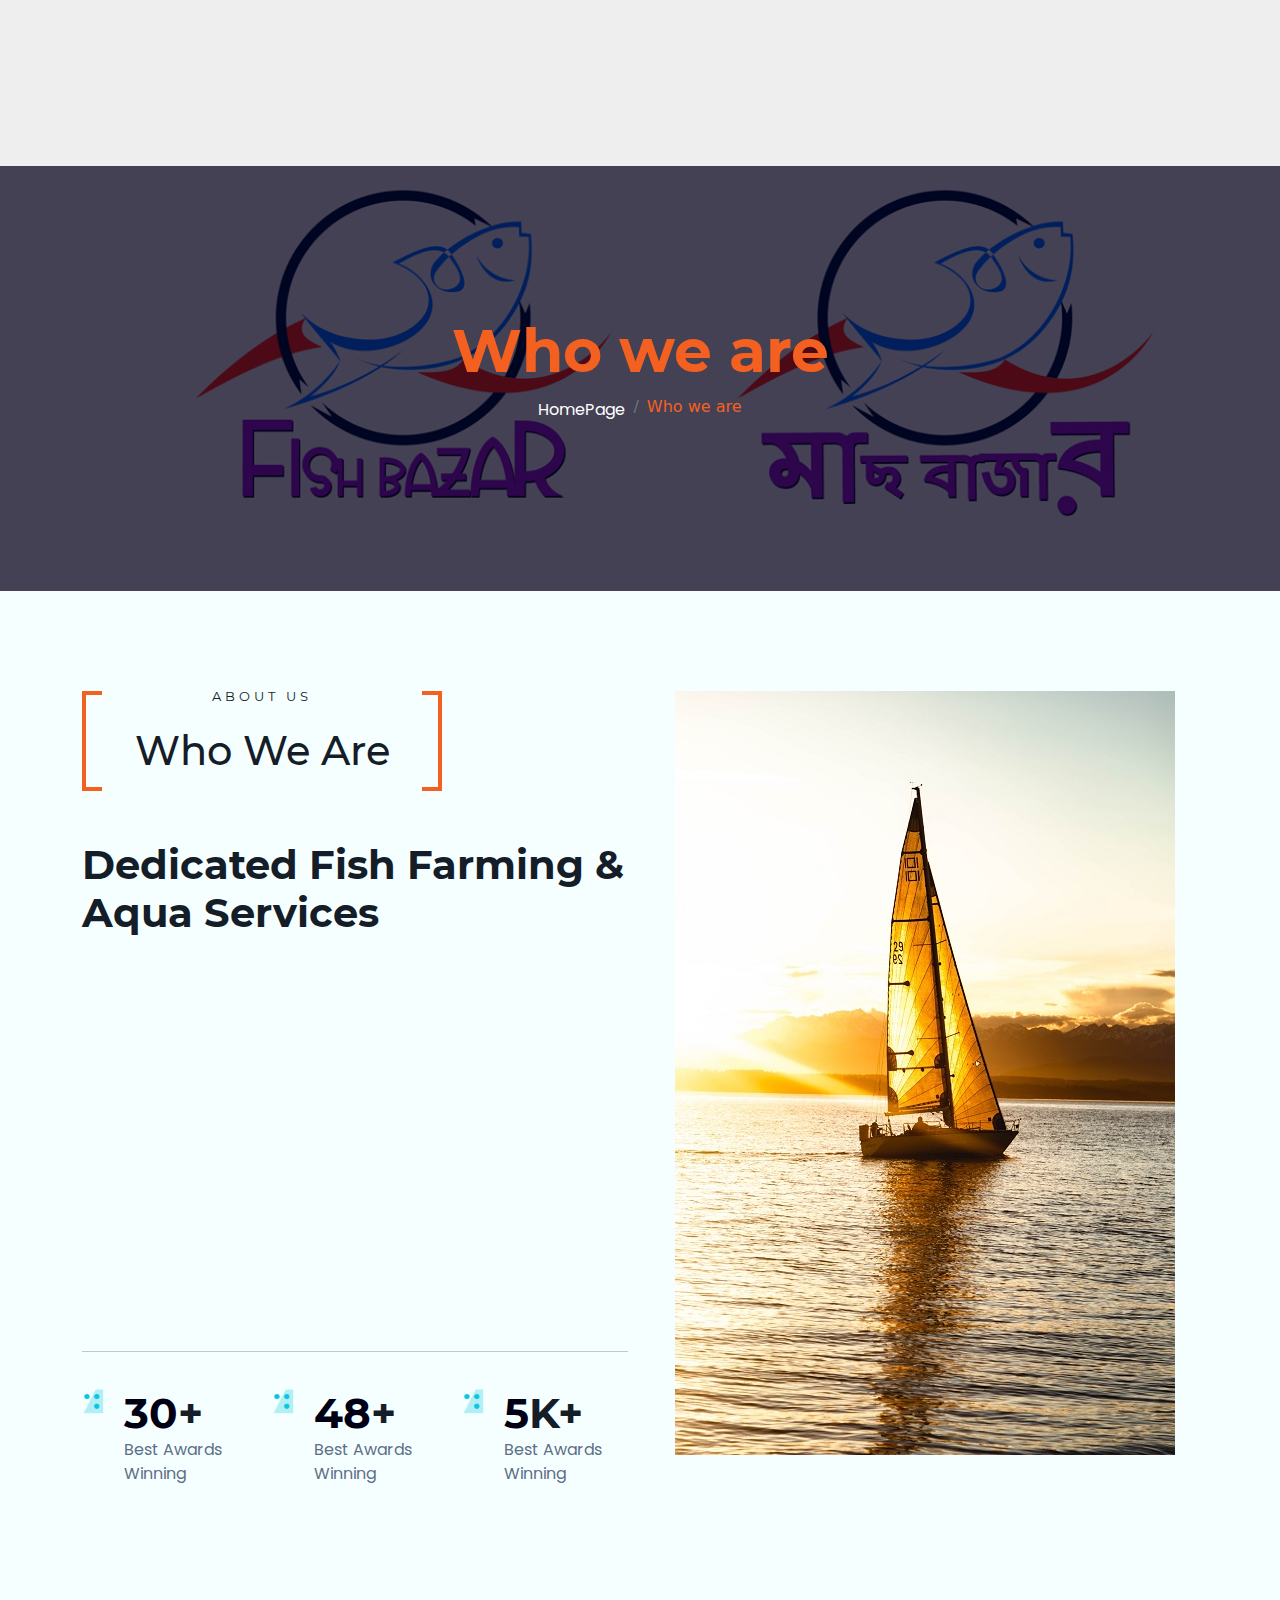
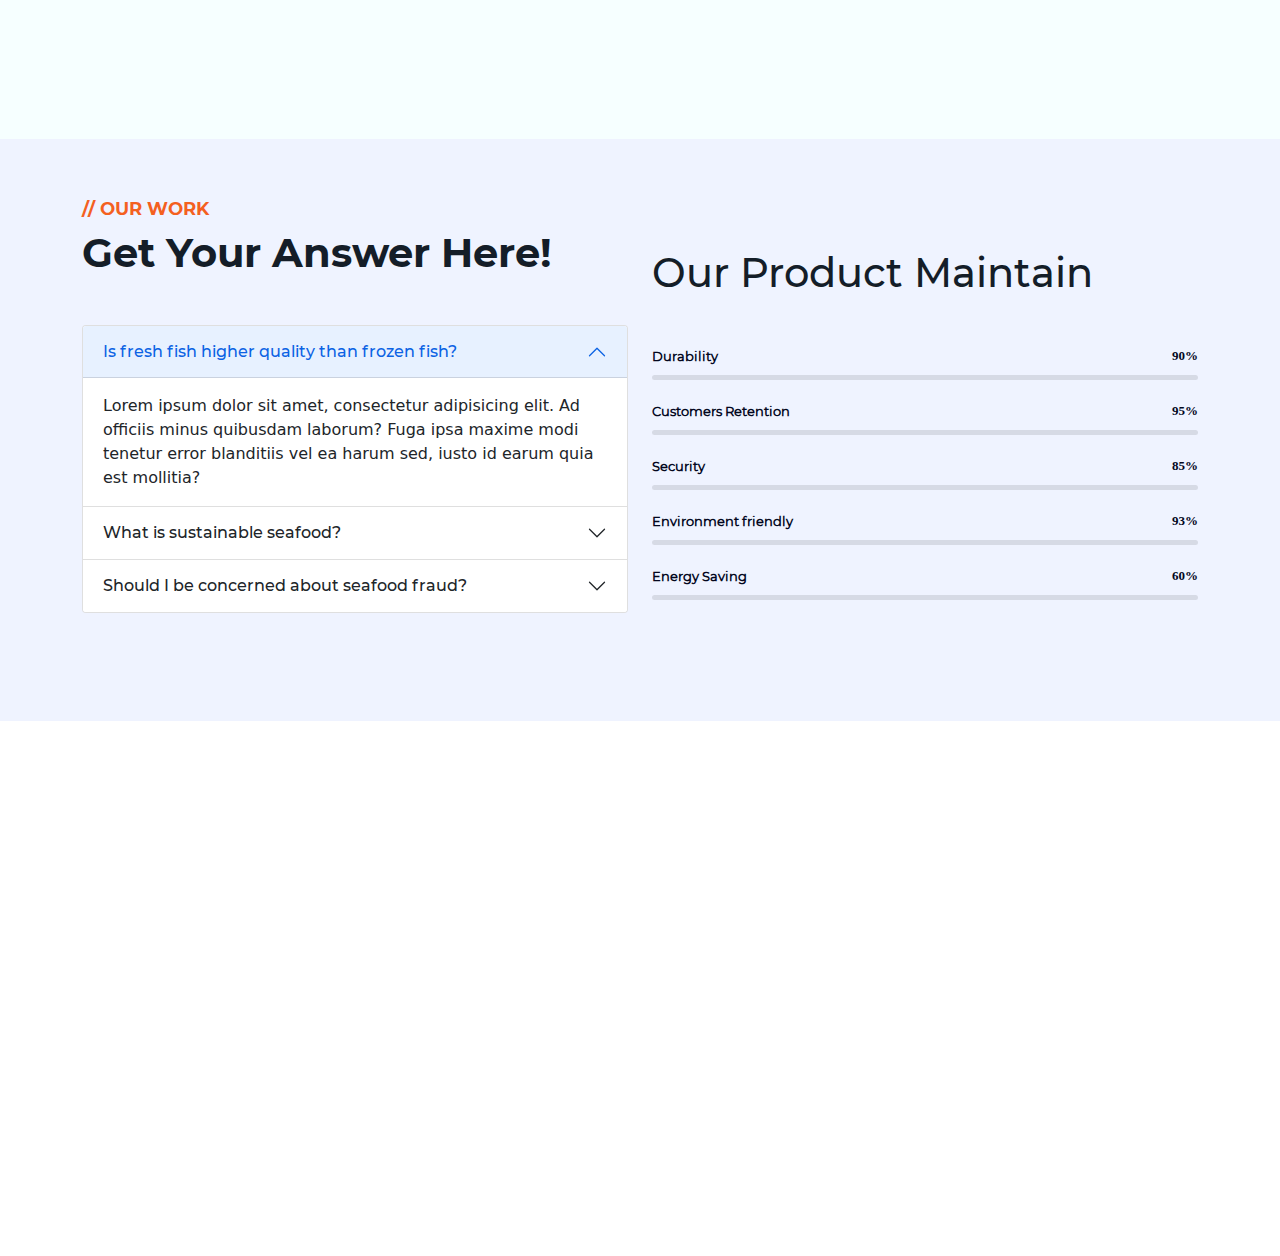
<file: about-us.html>
<!DOCTYPE html>
<html lang="en">
<head>
    <meta charset="UTF-8">
    <meta http-equiv="X-UA-Compatible" content="IE=edge">
    <meta name="viewport" content="width=device-width, initial-scale=1.0">
    <!-- use meta tag here -->

    <!-- Font Awesome Link -->
    <link rel="stylesheet" href="https://cdnjs.cloudflare.com/ajax/libs/font-awesome/6.0.0-beta3/css/all.min.css" integrity="sha512-Fo3rlrZj/k7ujTnHg4CGR2D7kSs0v4LLanw2qksYuRlEzO+tcaEPQogQ0KaoGN26/zrn20ImR1DfuLWnOo7aBA==" crossorigin="anonymous" referrerpolicy="no-referrer" />
    
    <!-- favicon -->
    <link rel="shortcut icon" href="./imgs/main-logo.png" type="image/x-icon">
    <!-- wow animate css link -->
    <link rel="stylesheet" href="./vendor/wow_js/animate.min.css">
    <!-- lightbox video popuop -->
    <link rel="stylesheet" href="./vendor/lightbox_video/css/modal-video.css">
    <!-- slick slider css -->
    <link rel="stylesheet" href="./vendor/slick-master/slick-theme.css">
    <link rel="stylesheet" href="./vendor/slick-master/slick.css">
    <!-- style css -->
    <link rel="stylesheet" href="./css/bootstrap.css">
    <link rel="stylesheet" href="./css/style.css">
    <link rel="stylesheet" href="./css/media.css">

    <title>Mas Bazar | -----------------</title>

</head>
<body>
    <!-- ========== Start Loading ========== -->
        
    <div class="loading">
      <div class="sk-folding-cube">
        <img class="img-fluid" src="./imgs/preloader/preloader.svg" alt="">
          <!-- <div class="sk-cube1 sk-cube"></div>
          <div class="sk-cube2 sk-cube"></div>
          <div class="sk-cube4 sk-cube"></div>
          <div class="sk-cube3 sk-cube"></div> -->
      </div>
  </div>

 <!-- ========== End Loading ========== -->


    
   <!--------- HEADER AREA START--------->
   <header class="header_area">
    <!-- header top start-->
    <div class="header-top d-sm-block d-none">
     <div class="container">
         <div class="row">
             <div class="header-top-area d-flex justify-content-between align-items-center">
                 <div class="left-number">
                     <a href="tel:+1 234 056 78 90"><span><i class="fa-solid fa-mobile-screen-button"></i></span>(020)84703080</a>
                 </div>

                 <div class="middle-logo d-lg-flex align-items-center  d-lg-block d-none">
                     <div class="logo-img">
                        <a href="index.html">
                         <img class="img-fluid"  src="./imgs/main-logo.png" alt="green street masbazar">
                        </a>
                     </div>
                     <!-- <a href="index.html">
                       <img class="img-fluid" src="./imgs/logo2.png" alt="">
                     </a> -->
                 </div>
                 <div class="right-social">
                     <div class="button_su">
                       <span class="su_button_circle">
                       </span>
                       <a href="about-us.html" class="button_su_inner">
                         <span class="button_text_container">
                           Order Your Grocery
                         </span>
                       </a>
                     </div>   

                 </div>
             </div>
           </div>
         </div>
     </div> 
  <!-- header top end -->

 
   <!-- header main -->
<div class="main_menu_area">
   <nav class="navbar navbar-expand-lg navbar-light">
       <div class="container">
         <a class="navbar-brand my_logo d-lg-none d-block" href="index.html">
            <img class="img-fluid" src="./imgs/main-logo.png" alt="green street masbazar">
         </a>
         <button class="navbar-toggler" type="button" data-toggle="collapse" data-target="#navbarSupportedContent" aria-controls="navbarSupportedContent" aria-expanded="false" aria-label="Toggle navigation">
         <span class="icon-bar"></span>
         <span class="icon-bar"></span>
         <span class="icon-bar"></span>
         </button>

         <div class="collapse navbar-collapse offset justify-content-end menu-list" id="navbarSupportedContent">
         <ul class="nav navbar-nav menu_nav m-auto menu-list">
           <li class="nav-item active"><a class="nav-link" href="index.html">Home</a></li> 
           <li class="nav-item"><a class="nav-link" href="about-us.html">Who we are</a></li>
           <li class="nav-item"><a class="nav-link" href="service.html">Our Services</a></li> 
           <li class="nav-item"><a class="nav-link" href="portfolio.html">Our Products</a></li>
           <li class="nav-item"><a class="nav-link" href="eshop.html">E-shop</a></li>
           <li class="nav-item"><a class="nav-link" href="contact.html">Contact Us</a></li>
         </ul>

    
   </div> 
 </div>
 </nav>
</div>
</header>
<!------------ HEADER AREA END ------------>

<!--------------- BREADCUM AREA START -------------->
<section class="breadcam-section wow fadeIn">
  <div class="container">
    <div class="row">
      <div class="col-lg-12">
        <nav aria-label="breadcrumb" class="text-center">
          <h2 class="breadcum-title">Who we are</h2>
          <ol class="breadcrumb justify-content-center bg-transparent">
            <li class="breadcrumb-item"><a href="index.html">HomePage</a></li>
            <li class="breadcrumb-item active" aria-current="page">Who we are</li>
          </ol>
        </nav>
        

      </div>
    </div>
  </div>
</section>
<!------------- BREADCUM AREA END ------------>

<!-------------- ABOUT US PAGE HTML START ----------->

<section class="who-we-are">
  <div class="container">
      <div class="row">
          <div class="col-lg-6">
              <div class="who-we-left-content">

                  <!-- common title -->
                  <div class="common-title text-center wow fadeInDown ms-0">
                          <div class="ct-wrapper text-center">
                              <div class="inner-text">
                                  <span>About Us </span>
                                  <h3>Who We Are </h3>
                              </div>
                        </div>
                  </div>
                  <!-- common title -->

                  <div class="left-discription ">
                      <h1>Dedicated Fish Farming & Aqua Services</h1>
                      <p class="wow fadeInUp">Green Street Mas Bazar is a unique Grocery Shop in London. We are located just beginning of the green street from Romford road and nearby forest gate police station. We offer to our Customer Quality products in good price. We import our all frozen fish directly from Bangladesh, India, Thailand, Pakistan, Vietnam and many more countries, therefore we can give you guarantee for the best price for good products.</p>

                  
                      <p class="wow fadeInUp mb-5">We also sale 100% halal Meat and poultry. You don’t need to go somewhere else for your daily vegetable, rice, oil, all species and all other household needs. We care our customer and we have dedicated customer service team for you. So come and check it out. </p>
                      <hr>

                      <div class="row">
                          <div class="col-lg-4 col-md-4 col-sm-4">
                              <div class="about_count_wrapper d-flex">
                                  <div class="ac_left">
                                      <img class="img-fluid" src="./imgs/download.svg" alt="">
                                  </div>
                                  <div class="ac_right">
                                    <h2><span class="counter">30</span>+</h2>
                                      <p>Best Awards Winning</p>
                                  </div>
                              </div>
                          </div>
                          <div class="col-lg-4 col-md-4 col-sm-4">
                              <div class="about_count_wrapper d-flex">
                                  <div class="ac_left">
                                      <img class="img-fluid" src="./imgs/download.svg" alt="">
                                  </div>
                                  <div class="ac_right">
                                    <h2><span class="counter">48</span>+</h2>
                                      <p>Best Awards Winning</p>
                                  </div>
                              </div>
                          </div>
                          <div class="col-lg-4 col-md-4 col-sm-4">
                              <div class="about_count_wrapper d-flex">
                                  <div class="ac_left">
                                      <img class="img-fluid" src="./imgs/download.svg" alt="">
                                  </div>
                                  <div class="ac_right">
                                    <h2><span class="counter">5</span>K+</h2>
                                      <p>Best Awards Winning</p>
                                  </div>
                              </div>
                          </div>
                          <!-- <div class="col-lg-4"></div> -->
                      </div>

                      <div class="we-left-btn">
                          <!-- btn one -->
                          <div class="button_su mt-0 me-2 wow fadeInUp">
                              <span class="su_button_circle">
                              </span>
                              <a href="contact.html" class="button_su_inner">
                                <span class="button_text_container">
                                  Contact Us
                                </span>
                              </a>
                            </div>
                          <!-- btn two -->
                          <div class="button_su mt-0 ms-2 wow fadeInUp">
                              <span class="su_button_circle">
                              </span>
                              <a href="portfolio.html" class="button_su_inner">
                                <span class="button_text_container">
                                  Portfolio
                                </span>
                              </a>
                            </div>

                      </div>
                      <!-- <div class="about_us_images">
                        <img class="img-fluid" src="./imgs/about_us/col-new11.jpg" alt="">
                      </div> -->
                  </div>
              </div>
          </div>
          <div class="col-lg-6">
            <div class="about_image about_sec_img text-center wow fadeInRight">
             <img class="img-fluid" src="./imgs/who_we_are3.jpg" alt="masbazar">
            </div>
          </div>

      </div>
  </div>
</section>




<!-------------- ABOUT US PAGE HTML END --------------->

<!----------------- WHAT WE DO SECTION HTML CODE START-------------- -->
<!-- <section class="what_we_do parallaxie wow fadeIn">
  <div class="container">
    <div class="row justify-content-center text-center">
      <div class="col-lg-9">
        <div class="what_do_we_title">
          <h2>// What We Do</h2>
          <h1>Because Nothing Grows Faster Than Fish</h1>
          <p>We support cutting-edge science and research as well as federal policy making and regulation to grow sustainable aquaculture.</p>
        </div>
      </div>
    </div>
    <div class="row mt-5">

      <div class="col-lg-3 col-md-6">
        <div class="about_service_wrapper">
          <div class="about_icon">
            <img class="img-fluid" src="./imgs/about_us/shrimp.png" alt="">
          </div>
          <p>Lorem ipsum dolor sit amet consectetur adipisicing elit. Repudiandae, numquam?</p>
          <div class="about_second_icon">
            <a href=""> <i class="fa-solid fa-circle-chevron-down"></i></a>
          </div>
        </div>
      </div>
      <div class="col-lg-3 col-md-6">
        <div class="about_service_wrapper">
          <div class="about_icon">
            <img class="img-fluid" src="./imgs/about_us/shrimp.png" alt="">
          </div>
          <p>Lorem ipsum dolor sit amet consectetur adipisicing elit. Repudiandae, numquam?</p>
          <div class="about_second_icon">
            <a href=""> <i class="fa-solid fa-circle-chevron-down"></i></a>
          </div>
        </div>
      </div>
      <div class="col-lg-3 col-md-6">
        <div class="about_service_wrapper">
          <div class="about_icon">
            <img class="img-fluid" src="./imgs/about_us/shrimp.png" alt="">
          </div>
          <p>Lorem ipsum dolor sit amet consectetur adipisicing elit. Repudiandae, numquam?</p>
          <div class="about_second_icon">
            <a href=""> <i class="fa-solid fa-circle-chevron-down"></i></a>
          </div>
        </div>
      </div>
      <div class="col-lg-3 col-md-6">
        <div class="about_service_wrapper">
          <div class="about_icon">
            <img class="img-fluid" src="./imgs/about_us/shrimp.png" alt="">
          </div>
          <p>Lorem ipsum dolor sit amet consectetur adipisicing elit. Repudiandae, numquam?</p>
          <div class="about_second_icon">
            <a href=""> <i class="fa-solid fa-circle-chevron-down"></i></a>
          </div>
        </div>
      </div>



    </div>
  </div>
</section>
------------ WHAT WE DO SECTION HTML CODE END------------- -->

<!-- --------- ABOUT OUR WORK START------------ -->
<section class="about_our_work">
  <div class="container">
    <div class="row align-items-center">
      <div class="col-lg-6">
        <div class="about_work_title">
          <h2>// OUR WORK</h2>
          <h1>Get Your Answer Here!</h1>
        </div>

        <div class="accordion mt-5 mb-5" id="accordionExample">
          <div class="accordion-item">
            <h2 class="accordion-header" id="headingOne">
              <button class="accordion-button" type="button" data-bs-toggle="collapse" data-bs-target="#collapseOne" aria-expanded="true" aria-controls="collapseOne">
                Is fresh fish higher quality than frozen fish?
              </button>
            </h2>
            <div id="collapseOne" class="accordion-collapse collapse show" aria-labelledby="headingOne" data-bs-parent="#accordionExample">
              <div class="accordion-body">
                Lorem ipsum dolor sit amet, consectetur adipisicing elit. Ad officiis minus quibusdam laborum? Fuga ipsa maxime modi tenetur error blanditiis vel ea harum sed, iusto id earum quia est mollitia?
             
              </div>
            </div>
          </div>
          <div class="accordion-item">
            <h2 class="accordion-header" id="headingTwo">
              <button class="accordion-button collapsed" type="button" data-bs-toggle="collapse" data-bs-target="#collapseTwo" aria-expanded="false" aria-controls="collapseTwo">
                What is sustainable seafood?
              </button>
            </h2>
            <div id="collapseTwo" class="accordion-collapse collapse" aria-labelledby="headingTwo" data-bs-parent="#accordionExample">
              <div class="accordion-body">
                Lorem ipsum dolor sit amet, consectetur adipisicing elit. Ad officiis minus quibusdam laborum? Fuga ipsa maxime modi tenetur error blanditiis vel ea harum sed, iusto id earum quia est mollitia?
              </div>
            </div>
          </div>
          <div class="accordion-item">
            <h2 class="accordion-header" id="headingThree">
              <button class="accordion-button collapsed" type="button" data-bs-toggle="collapse" data-bs-target="#collapseThree" aria-expanded="false" aria-controls="collapseThree">
                Should I be concerned about seafood fraud?
              </button>
            </h2>
            <div id="collapseThree" class="accordion-collapse collapse" aria-labelledby="headingThree" data-bs-parent="#accordionExample">
              <div class="accordion-body">
                Lorem ipsum dolor sit amet, consectetur adipisicing elit. Ad officiis minus quibusdam laborum? Fuga ipsa maxime modi tenetur error blanditiis vel ea harum sed, iusto id earum quia est mollitia?
              </div>
            </div>
          </div>
        </div>
        <!-- accordion end -->


      </div>
      <div class="col-lg-6">
        <h2 class="mb-5 progress_heading">Our Product Maintain</h2>
        <div class="rightbox">
          <div class="progress_bar_wrap_total">
            <div class="rahat_tm_progress_wrap" data-size="small" data-round="c" data-strip="off">
              <div class="rahat_tm_progress" data-value="90" data-color="#F4601F">
                <span><span class="label">Durability<span class="experience"></span></span><span class="number">90%</span></span>
                <div class="arlo_tm_bar_bg"><div class="arlo_tm_bar_wrap"><div class="arlo_tm_bar"></div></div>
              </div>
              </div>
              <div class="rahat_tm_progress" data-value="95" data-color="#F4601F">
                <span><span class="label">Customers Retention<span class="experience"></span></span><span class="number">95%</span></span>
                <div class="arlo_tm_bar_bg"><div class="arlo_tm_bar_wrap"><div class="arlo_tm_bar"></div></div>
              </div>
              </div>
              <div class="rahat_tm_progress" data-value="85" data-color="#F4601F">
                <span><span class="label">Security<span class="experience"></span></span><span class="number">85%</span></span>
                <div class="arlo_tm_bar_bg"><div class="arlo_tm_bar_wrap"><div class="arlo_tm_bar"></div></div>
              </div>
              </div>
              <div class="rahat_tm_progress" data-value="93" data-color="#F4601F">
                <span><span class="label">Environment friendly<span class="experience"></span></span><span class="number">93%</span></span>
                <div class="arlo_tm_bar_bg"><div class="arlo_tm_bar_wrap"><div class="arlo_tm_bar"></div></div>
              </div>
              </div>
              <div class="rahat_tm_progress" data-value="60" data-color="#F4601F">
                <span><span class="label">Energy Saving<span class="experience"></span></span><span class="number">60%</span></span>
                <div class="arlo_tm_bar_bg"><div class="arlo_tm_bar_wrap"><div class="arlo_tm_bar"></div></div>
              </div>
              </div>
            </div>
          </div>
      </div>
    </div>
  </div>
</section>
<!-- --------- ABOUT OUR WORK END------------ -->




<!-------------- FOOTER AREA START ------------->
<footer class="footer-area wow fadeIn">
  <div class="footer-top">
    <div class="container">
      <div class="row">
        <div class="col-lg-4 col-md-5 col-sm-7">
          <div class="footer-widget">
            <h3>Address</h3>
          </div>
          <p class="ft-paragraph">Excavating, pouring, and back filling make up your foundation costs.
            Some homes also require retaining walls and additional landscaping to eliminate flooding.</p>
            <div class="footer-social">
              <ul class="list-inline">
                <li class="list-inline-item"><a href="https://www.facebook.com/Green-Street-MasBazar-105180691223408/?ref=page_internal" target="_blank"><i class="fab fa-facebook"></i></a></li>
                <li class="list-inline-item"><a href="#"><i class="fab fa-twitter"></i></a></li>
                <li class="list-inline-item"><a href="#"><i class="fab fa-linkedin"></i></a></li>
                <li class="list-inline-item"><a href="#"><i class="fab fa-instagram "></i></a></li>
                <li class="list-inline-item"><a href="#"><i class="fab fa-youtube"></i></a></li>
               
              </ul>
            </div>
        </div>
        <div class="col-lg-4 col-md-4 col-sm-5">
          <div class="footer-widget">
            <h3>Recent Products</h3>
          </div>
          <p class="ft-paragraph">Unable to show photos</p>
        </div>
        <div class="col-lg-3 col-md-3">
          <div class="footer-widget  mt-md-0 mt-4">
            <h3>Quick Link</h3>
          </div>
            <div class="footer-link">
              <ul>
               <li><a href="#">Shop Now</a></li>
               <li><a href="#">View Product</a></li>
               <li><a href="#">Privacy Policy</a></li>
               <li><a href="#">Terms & Conditions</a></li>
               
              </ul>
            </div>
        </div>
 
     
      </div>

      <div class="payment_method">
        <img class="img-fluid" src="./imgs/payment-method.png" alt="masbazar">
      </div>
    </div>
  </div>
  <div class="footer_bottom">
    <div class="container">
      <div class="row">
        <div class="col-lg-6 col-sm-8">
          <div class="fb_copyright">
            <p class="mb-0"><a href="#">MasBazar</a> © 2022 All Right Reserved</p>
          </div>
        </div>
        <div class="col-lg-6 col-sm-4">
          <div class="fb_social text-sm-end text-center">
            <ul class="list-unstyled mb-0">
              <li class="list-inline-item"><a href="https://www.facebook.com/Green-Street-MasBazar-105180691223408/?ref=page_internal" target="_blank"><i class="fab fa-facebook"></i></a></li>
              <li class="list-inline-item"><a href="#"><i class="fab fa-twitter"></i></a></li>
              <li class="list-inline-item"><a href="#"><i class="fab fa-linkedin"></i></a></li>
            </ul>
          </div>
        </div>
      </div>
    </div>
  </div>


</footer>
<!--------------- FOOTER AREA END ------------->


 
<!-- JAvascript Link Here -->
<script src="./js/jquery.min.js"></script>
<script src="./vendor/parallax/parallaxie.js"></script>
<!-- slick slider -->
<script src="./vendor/slick-master/slick.min.js"></script>
<!-- scroll topup -->
<script src="./vendor/scroll_top/scrolltopcontrol.js"></script>
<script src="./vendor/scroll_top/totop.min.js"></script>
<!-- counter up -->
<script src="./vendor/counterUp/jquery.counterup.min.js"></script>
<script src="./vendor/counterUp/waypoints.min.js"></script>
<!-- lightbox video popup -->
<script src="./vendor/lightbox_video/js/jquery-modal-video.min.js"></script>
<!-- wow animate js -->
<script src="./vendor/wow_js/wow.min.js"></script>
<!-- boostrap js links -->
<script src="./js/popper.min.js"></script>
<script src="./js/bootstrap.min.js"></script>
<script src="./js/bootstrap.bundle.min.js"></script>
<script src="./js/custom.js"></script>

</body>
</html>
</file>
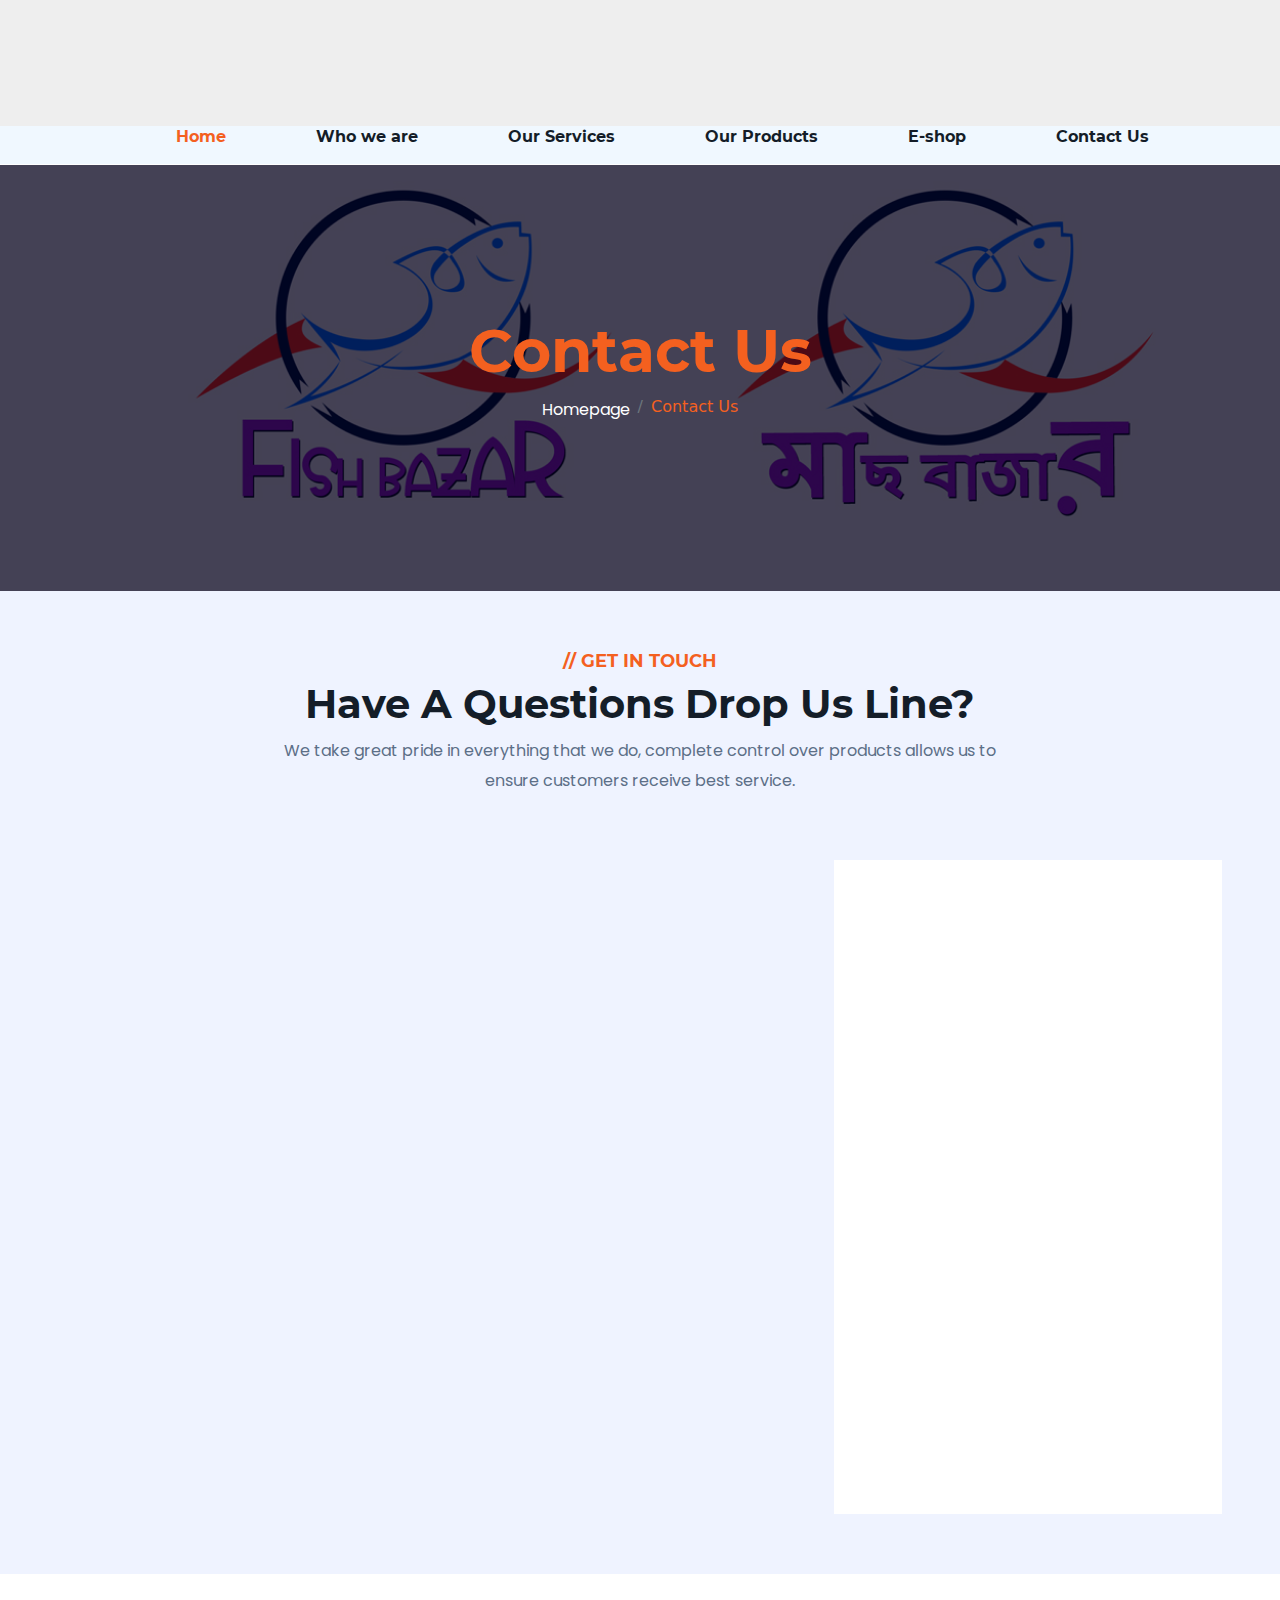
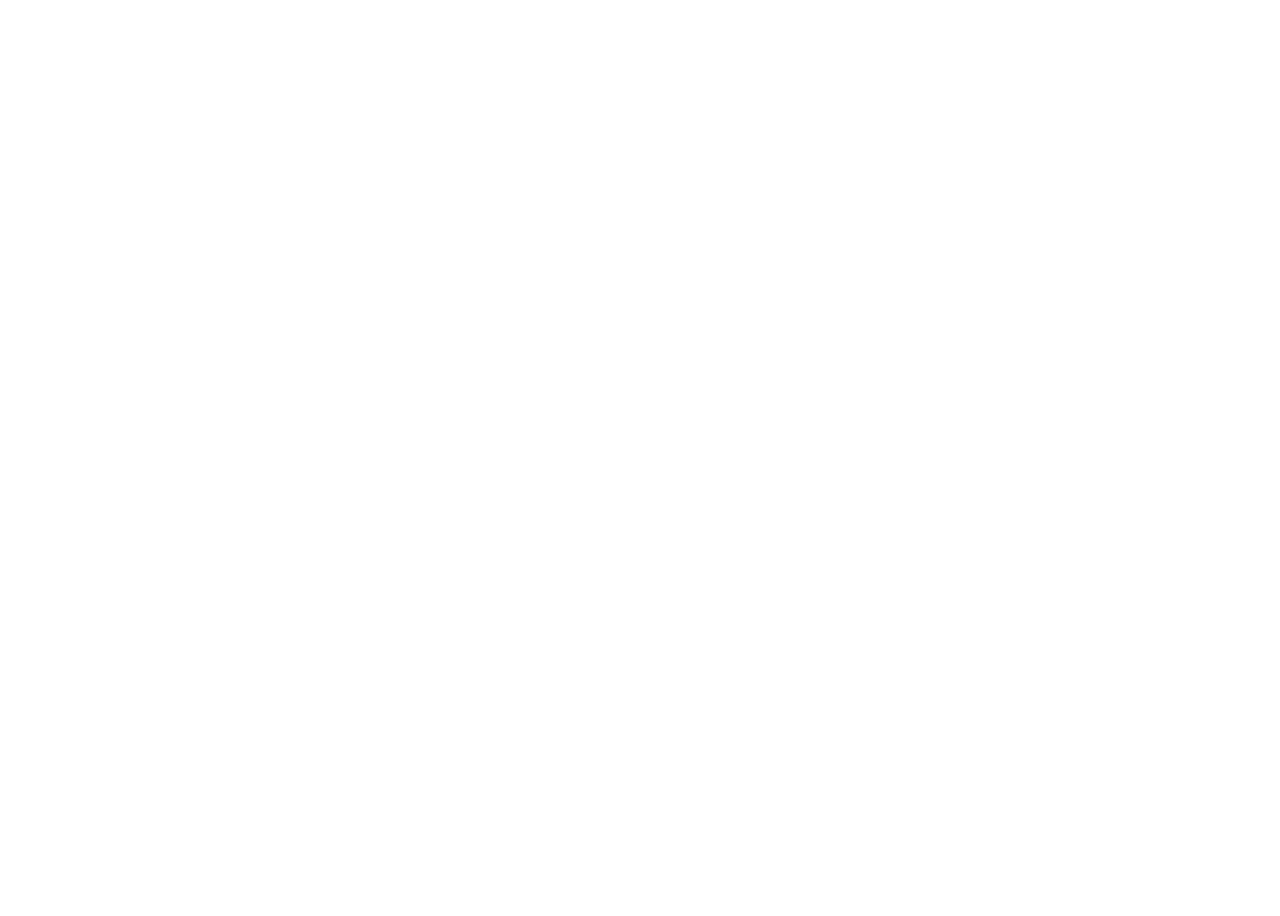
<file: contact.html>
<!DOCTYPE html>
<html lang="en">
<head>
    <meta charset="UTF-8">
    <meta http-equiv="X-UA-Compatible" content="IE=edge">
    <meta name="viewport" content="width=device-width, initial-scale=1.0">

    <!-- Font Awesome Link -->
    <link rel="stylesheet" href="https://cdnjs.cloudflare.com/ajax/libs/font-awesome/6.0.0-beta3/css/all.min.css" integrity="sha512-Fo3rlrZj/k7ujTnHg4CGR2D7kSs0v4LLanw2qksYuRlEzO+tcaEPQogQ0KaoGN26/zrn20ImR1DfuLWnOo7aBA==" crossorigin="anonymous" referrerpolicy="no-referrer" />
   
    <!-- favicon -->
    <link rel="shortcut icon" href="./imgs/main-logo.png" type="image/x-icon">
    <!-- wow animate css link -->
    <link rel="stylesheet" href="./vendor/wow_js/animate.min.css">
    <!-- slick slider css -->
    <link rel="stylesheet" href="./vendor/slick-master/slick-theme.css">
    <link rel="stylesheet" href="./vendor/slick-master/slick.css">
    <!-- style css -->
    <link rel="stylesheet" href="./css/bootstrap.css">
    <link rel="stylesheet" href="./css/style.css">
    <link rel="stylesheet" href="./css/media.css">

    
    <title>Mas Bazar | -----------------</title>
</head>
<body>
      <!-- ========== Start Loading ========== -->
        
      <div class="loading">
        <div class="sk-folding-cube">
          <img class="img-fluid" src="./imgs/preloader/preloader.svg" alt="">
            <!-- <div class="sk-cube1 sk-cube"></div>
            <div class="sk-cube2 sk-cube"></div>
            <div class="sk-cube4 sk-cube"></div>
            <div class="sk-cube3 sk-cube"></div> -->
        </div>
    </div>
   <!-- ========== End Loading ========== -->
   <!-- ========== End Loading ========== -->


    <!--------- HEADER AREA START--------->
    <header class="header_area">
      <!-- header top start-->
      <div class="header-top d-sm-block d-none">
       <div class="container">
           <div class="row">
               <div class="header-top-area d-flex justify-content-between align-items-center">
                   <div class="left-number">
                       <a href="tel:+1 234 056 78 90"><span><i class="fa-solid fa-mobile-screen-button"></i></span>(020)84703080</a>
                   </div>
 
                   <div class="middle-logo d-lg-flex align-items-center  d-lg-block d-none">
                       <div class="logo-img">
                          <a href="index.html">
                           <img class="img-fluid"  src="./imgs/main-logo.png" alt="green street masbazar">
                          </a>
                       </div>
                       <!-- <a href="index.html">
                         <img class="img-fluid" src="./imgs/logo2.png" alt="">
                       </a> -->
                   </div>
                   <div class="right-social">
                       <div class="button_su">
                         <span class="su_button_circle">
                         </span>
                         <a href="about-us.html" class="button_su_inner">
                           <span class="button_text_container">
                             Order Your Grocery
                           </span>
                         </a>
                       </div>   
 
                   </div>
               </div>
             </div>
           </div>
       </div> 
    <!-- header top end -->
 
   
     <!-- header main -->
 <div class="main_menu_area">
     <nav class="navbar navbar-expand-lg navbar-light">
         <div class="container">
           <a class="navbar-brand my_logo d-lg-none d-block" href="index.html">
              <img class="img-fluid" src="./imgs/main-logo.png" alt="green street masbazar">
           </a>
           <button class="navbar-toggler" type="button" data-toggle="collapse" data-target="#navbarSupportedContent" aria-controls="navbarSupportedContent" aria-expanded="false" aria-label="Toggle navigation">
           <span class="icon-bar"></span>
           <span class="icon-bar"></span>
           <span class="icon-bar"></span>
           </button>
 
           <div class="collapse navbar-collapse offset justify-content-end menu-list" id="navbarSupportedContent">
           <ul class="nav navbar-nav menu_nav m-auto menu-list">
             <li class="nav-item active"><a class="nav-link" href="index.html">Home</a></li> 
             <li class="nav-item"><a class="nav-link" href="about-us.html">Who we are</a></li>
             <li class="nav-item"><a class="nav-link" href="service.html">Our Services</a></li> 
             <li class="nav-item"><a class="nav-link" href="portfolio.html">Our Products</a></li>
             <li class="nav-item"><a class="nav-link" href="eshop.html">E-shop</a></li>
             <li class="nav-item"><a class="nav-link" href="contact.html">Contact Us</a></li>
           </ul>
 
      
     </div> 
   </div>
   </nav>
 </div>
 </header>
 
  <!------------ HEADER AREA END ------------>

<!--------------- BREADCUM AREA START -------------->
<section class="breadcam-section wow fadeIn">
  <div class="container">
    <div class="row">
      <div class="col-lg-12">
        <nav aria-label="breadcrumb" class="text-center">
          <h2 class="breadcum-title">Contact Us</h2>
          <ol class="breadcrumb justify-content-center bg-transparent">
            <li class="breadcrumb-item"><a href="index.html">Homepage</a></li>
            <li class="breadcrumb-item active" aria-current="page">Contact Us</li>
          </ol>
        </nav>
        

      </div>
    </div>
  </div>
</section>
<!--------------- BREADCUM AREA END -------------->

<!---------------- CONTACT PAGE CONTENT SECTOIN START ------------------>

<section class="contact-section">
  <div class="container">
    <div class="row justify-content-center pb-5">
      <div class="col-lg-8">
        <div class="contact_title text-center">
          <h2>// GET IN TOUCH</h2>
          <h1>Have A Questions Drop Us Line?</h1>
          <p>We take great pride in everything that we do, complete control over products allows us to ensure customers receive best service.</p>
        </div>
      </div>
    </div>
    <div class="row g-5">

      <div class="col-lg-8">
        <div class="contact-wrapper wow fadeInLeft">
          <div class="contact-form">

            <video  width="100%" height="100%" controls autoplay>
              <source src="Facebook_2.mp4" type="video/mp4">
              <source src="Facebook_2.mp4" type="video/ogg">
              Your browser does not support the video tag.
            </video>
    
          </div>
        </div>
      </div>

      <div class="col-lg-4 contact-content">

        <!-- item 1 -->
        <div class="contact-item d-flex align-items-center   wow fadeInUp">
          <div class="ct-icon float-start text-center">
              <i class="fas fa-mobile-alt"></i>
          </div>
          <div class="ct-content float-end">
              <h6>Phone</h6>
              <p>Call customer services</p>
              <p> on (020)8470 3080 </p>
          </div>
      </div>

        <!-- item 2 -->
        <div class="contact-item d-flex align-items-center   wow fadeInUp ">
          <div class="ct-icon float-start text-center">
              <i class="fas fa-location-arrow "></i>
          </div>
          <div class="ct-content float-end">
              <h6>Address </h6>
              <p>Green Street Mas Bazar,</p> 
              <p>56a Green St, London</p>
          </div>
      </div>

        <!-- item 3 -->
        <div class="contact-item d-flex align-items-center   wow fadeInUp ">
          <div class="ct-icon float-start text-center">
              <i class="fas fa-envelope"></i>
          </div>
          <div class="ct-content float-end">
              <h6>Email Adress </h6>
              <p>masbazar@gmail.com</p>
             
          </div>
      </div>
      
        <!-- item 4 -->
        <div class="contact-item d-flex align-items-center   wow fadeInUp">
          <div class="ct-icon float-start text-center">
            <i class="far fa-clock"></i>
          </div>
          <div class="ct-content float-end">
              <h6> Opening Hours </h6>
              <p>Mon to Fr: 10am to 7pm</p>
              <p>Saturday: 10am to 4pm</p>
          </div>
      </div>


      </div>
    </div>
  </div>
</section>

<!----------------- CONTACT PAGE CONTENT SECTOIN END --------------->

<!-------------- GOOGLE MAP  --------------->
<section class="google-map wow fadeIn">
  <iframe src="https://www.google.com/maps/embed?pb=!1m18!1m12!1m3!1d401833.01506169065!2d90.28138707630903!3d23.70078921863609!2m3!1f0!2f0!3f0!3m2!1i1024!2i768!4f13.1!3m3!1m2!1s0x3755b8b087026b81%3A0x8fa563bbdd5904c2!2sDhaka!5e0!3m2!1sen!2sbd!4v1639142958259!5m2!1sen!2sbd" width="100%" height="400" style="border:0;" allowfullscreen="" loading="lazy"></iframe>
</section>
<!-------------- GOOGLE MAP ------------ -->

<!-------------- FOOTER AREA START ------------->
<footer class="footer-area wow fadeIn">
  <div class="footer-top">
    <div class="container">
      <div class="row">
        <div class="col-lg-4 col-md-5 col-sm-7">
          <div class="footer-widget">
            <h3>Address</h3>
          </div>
          <p class="ft-paragraph">Excavating, pouring, and back filling make up your foundation costs.
            Some homes also require retaining walls and additional landscaping to eliminate flooding.</p>
            <div class="footer-social">
              <ul class="list-inline">
                <li class="list-inline-item"><a href="https://www.facebook.com/Green-Street-MasBazar-105180691223408/?ref=page_internal" target="_blank"><i class="fab fa-facebook"></i></a></li>
                <li class="list-inline-item"><a href="#"><i class="fab fa-twitter"></i></a></li>
                <li class="list-inline-item"><a href="#"><i class="fab fa-linkedin"></i></a></li>
                <li class="list-inline-item"><a href="#"><i class="fab fa-instagram "></i></a></li>
                <li class="list-inline-item"><a href="#"><i class="fab fa-youtube"></i></a></li>
               
              </ul>
            </div>
        </div>
        <div class="col-lg-4 col-md-4 col-sm-5">
          <div class="footer-widget">
            <h3>Recent Products</h3>
          </div>
          <p class="ft-paragraph">Unable to show photos</p>
        </div>
        <div class="col-lg-3 col-md-3">
          <div class="footer-widget  mt-md-0 mt-4">
            <h3>Quick Link</h3>
          </div>
            <div class="footer-link">
              <ul>
               <li><a href="#">Shop Now</a></li>
               <li><a href="#">View Product</a></li>
               <li><a href="#">Privacy Policy</a></li>
               <li><a href="#">Terms & Conditions</a></li>
               
              </ul>
            </div>
        </div>
 
     
      </div>

      <div class="payment_method">
        <img class="img-fluid" src="./imgs/payment-method.png" alt="masbazar">
      </div>
    </div>
  </div>
  <div class="footer_bottom">
    <div class="container">
      <div class="row">
        <div class="col-lg-6 col-sm-8">
          <div class="fb_copyright">
            <p class="mb-0"><a href="#">MasBazar</a> © 2022 All Right Reserved</p>
          </div>
        </div>
        <div class="col-lg-6 col-sm-4">
          <div class="fb_social text-sm-end text-center">
            <ul class="list-unstyled mb-0">
              <li class="list-inline-item"><a href="https://www.facebook.com/Green-Street-MasBazar-105180691223408/?ref=page_internal" target="_blank"><i class="fab fa-facebook"></i></a></li>
              <li class="list-inline-item"><a href="#"><i class="fab fa-twitter"></i></a></li>
              <li class="list-inline-item"><a href="#"><i class="fab fa-linkedin"></i></a></li>
            </ul>
          </div>
        </div>
      </div>
    </div>
  </div>


</footer>
<!--------------- FOOTER AREA END ------------->



 
<!-- JAvascript Link Here -->
<script src="./js/jquery.min.js"></script>
<!-- slick slider -->
<script src="./vendor/slick-master/slick.min.js"></script>
<!-- scroll topup -->
<script src="./vendor/scroll_top/scrolltopcontrol.js"></script>
<script src="./vendor/scroll_top/totop.min.js"></script>
<!-- counter up -->
<script src="./vendor/counterUp/jquery.counterup.min.js"></script>
<script src="./vendor/counterUp/waypoints.min.js"></script>
<!-- wow animate js -->
<script src="./vendor/wow_js/wow.min.js"></script>
<!-- boostrap js links -->
<script src="./js/popper.min.js"></script>
<script src="./js/bootstrap.min.js"></script>
<script src="./js/bootstrap.bundle.min.js"></script>
<script src="./js/custom.js"></script>

</body>
</html>
</file>
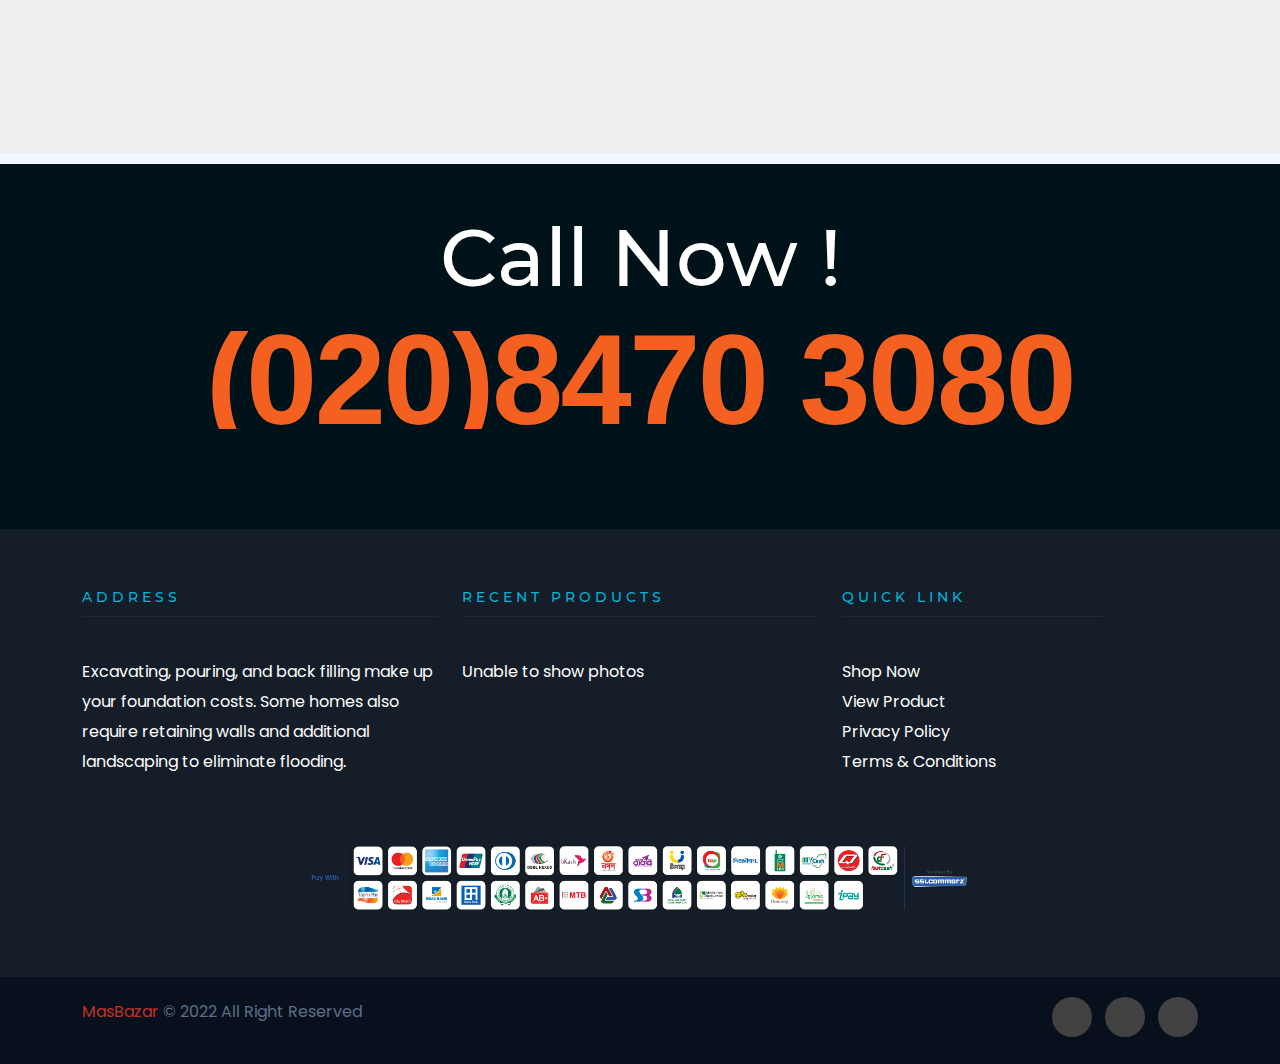
<file: eshop.html>
<!DOCTYPE html>
<html lang="en">
<head>
    <meta charset="UTF-8">
    <meta http-equiv="X-UA-Compatible" content="IE=edge">
    <meta name="viewport" content="width=device-width, initial-scale=1.0">

    <!-- Font Awesome Link -->
    <link rel="stylesheet" href="https://cdnjs.cloudflare.com/ajax/libs/font-awesome/6.0.0-beta3/css/all.min.css" integrity="sha512-Fo3rlrZj/k7ujTnHg4CGR2D7kSs0v4LLanw2qksYuRlEzO+tcaEPQogQ0KaoGN26/zrn20ImR1DfuLWnOo7aBA==" crossorigin="anonymous" referrerpolicy="no-referrer" />
   
    <!-- favicon -->
    <link rel="shortcut icon" href="./imgs/main-logo.png" type="image/x-icon">
    <!-- wow animate css link -->
    <link rel="stylesheet" href="./vendor/wow_js/animate.min.css">
    <!-- slick slider css -->
    <link rel="stylesheet" href="./vendor/slick-master/slick-theme.css">
    <link rel="stylesheet" href="./vendor/slick-master/slick.css">
    <!-- style css -->
    <link rel="stylesheet" href="./css/bootstrap.css">
    <link rel="stylesheet" href="./css/style.css">
    <link rel="stylesheet" href="./css/media.css">

    
    <title>Mas Bazar | -----------------</title>
</head>
<body>
      <!-- ========== Start Loading ========== -->
        
      <div class="loading">
        <div class="sk-folding-cube">
          <img class="img-fluid" src="./imgs/preloader/preloader.svg" alt="">
            <!-- <div class="sk-cube1 sk-cube"></div>
            <div class="sk-cube2 sk-cube"></div>
            <div class="sk-cube4 sk-cube"></div>
            <div class="sk-cube3 sk-cube"></div> -->
        </div>
    </div>
   <!-- ========== End Loading ========== -->
   <!-- ========== End Loading ========== -->


    <!--------- HEADER AREA START--------->
    <header class="header_area">
      <!-- header top start-->
      <div class="header-top d-sm-block d-none">
       <div class="container">
           <div class="row">
               <div class="header-top-area d-flex justify-content-between align-items-center">
                   <div class="left-number">
                       <a href="tel:+1 234 056 78 90"><span><i class="fa-solid fa-mobile-screen-button"></i></span>(020)84703080</a>
                   </div>
 
                   <div class="middle-logo d-lg-flex align-items-center  d-lg-block d-none">
                       <div class="logo-img">
                          <a href="index.html">
                           <img class="img-fluid"  src="./imgs/main-logo.png" alt="green street masbazar">
                          </a>
                       </div>
                       <!-- <a href="index.html">
                         <img class="img-fluid" src="./imgs/logo2.png" alt="">
                       </a> -->
                   </div>
                   <div class="right-social">
                       <div class="button_su">
                         <span class="su_button_circle">
                         </span>
                         <a href="about-us.html" class="button_su_inner">
                           <span class="button_text_container">
                             Order Your Grocery
                           </span>
                         </a>
                       </div>   
 
                   </div>
               </div>
             </div>
           </div>
       </div> 
    <!-- header top end -->
 
   
     <!-- header main -->
 <div class="main_menu_area">
     <nav class="navbar navbar-expand-lg navbar-light">
         <div class="container">
           <a class="navbar-brand my_logo d-lg-none d-block" href="index.html">
              <img class="img-fluid" src="./imgs/main-logo.png" alt="green street masbazar">
           </a>
           <button class="navbar-toggler" type="button" data-toggle="collapse" data-target="#navbarSupportedContent" aria-controls="navbarSupportedContent" aria-expanded="false" aria-label="Toggle navigation">
           <span class="icon-bar"></span>
           <span class="icon-bar"></span>
           <span class="icon-bar"></span>
           </button>
 
           <div class="collapse navbar-collapse offset justify-content-end menu-list" id="navbarSupportedContent">
           <ul class="nav navbar-nav menu_nav m-auto menu-list">
             <li class="nav-item active"><a class="nav-link" href="index.html">Home</a></li> 
             <li class="nav-item"><a class="nav-link" href="about-us.html">Who we are</a></li>
             <li class="nav-item"><a class="nav-link" href="service.html">Our Services</a></li> 
             <li class="nav-item"><a class="nav-link" href="portfolio.html">Our Products</a></li>
             <li class="nav-item"><a class="nav-link" href="eshop.html">E-shop</a></li>
             <li class="nav-item"><a class="nav-link" href="contact.html">Contact Us</a></li>
           </ul>
 
      
     </div> 
   </div>
   </nav>
 </div>
 </header>
  
 
  <!------------ HEADER AREA END ------------>



  <section class="text_call_animate">
    <div class="container">
      <div class="row">
        <h1>Call Now !</h1>
      <a href="tel:(020)8470 3080">
        <div class="deconstructed">
          (020)8470 3080 
          <div>(020)8470 3080 </div>
          <div>(020)8470 3080 </div>
          <div>(020)8470 3080 </div>
          <div>(020)8470 3080 </div>
        </div>
      </a>
      </div>
    </div>

  </section>

<!-------------- FOOTER AREA START ------------->
<footer class="footer-area wow fadeIn">
  <div class="footer-top">
    <div class="container">
      <div class="row">
        <div class="col-lg-4 col-md-5 col-sm-7">
          <div class="footer-widget">
            <h3>Address</h3>
          </div>
          <p class="ft-paragraph">Excavating, pouring, and back filling make up your foundation costs.
            Some homes also require retaining walls and additional landscaping to eliminate flooding.</p>
            <div class="footer-social">
              <ul class="list-inline">
                <li class="list-inline-item"><a href="https://www.facebook.com/Green-Street-MasBazar-105180691223408/?ref=page_internal" target="_blank"><i class="fab fa-facebook"></i></a></li>
                <li class="list-inline-item"><a href="#"><i class="fab fa-twitter"></i></a></li>
                <li class="list-inline-item"><a href="#"><i class="fab fa-linkedin"></i></a></li>
                <li class="list-inline-item"><a href="#"><i class="fab fa-instagram "></i></a></li>
                <li class="list-inline-item"><a href="#"><i class="fab fa-youtube"></i></a></li>
               
              </ul>
            </div>
        </div>
        <div class="col-lg-4 col-md-4 col-sm-5">
          <div class="footer-widget">
            <h3>Recent Products</h3>
          </div>
          <p class="ft-paragraph">Unable to show photos</p>
        </div>
        <div class="col-lg-3 col-md-3">
          <div class="footer-widget  mt-md-0 mt-4">
            <h3>Quick Link</h3>
          </div>
            <div class="footer-link">
              <ul>
               <li><a href="#">Shop Now</a></li>
               <li><a href="#">View Product</a></li>
               <li><a href="#">Privacy Policy</a></li>
               <li><a href="#">Terms & Conditions</a></li>
               
              </ul>
            </div>
        </div>
 
     
      </div>

      <div class="payment_method">
        <img class="img-fluid" src="./imgs/payment-method.png" alt="masbazar">
      </div>
    </div>
  </div>
  <div class="footer_bottom">
    <div class="container">
      <div class="row">
        <div class="col-lg-6 col-sm-8">
          <div class="fb_copyright">
            <p class="mb-0"><a href="#">MasBazar</a> © 2022 All Right Reserved</p>
          </div>
        </div>
        <div class="col-lg-6 col-sm-4">
          <div class="fb_social text-sm-end text-center">
            <ul class="list-unstyled mb-0">
              <li class="list-inline-item"><a href="https://www.facebook.com/Green-Street-MasBazar-105180691223408/?ref=page_internal" target="_blank"><i class="fab fa-facebook"></i></a></li>
              <li class="list-inline-item"><a href="#"><i class="fab fa-twitter"></i></a></li>
              <li class="list-inline-item"><a href="#"><i class="fab fa-linkedin"></i></a></li>
            </ul>
          </div>
        </div>
      </div>
    </div>
  </div>


</footer>
<!--------------- FOOTER AREA END ------------->



 
<!-- JAvascript Link Here -->
<script src="./js/jquery.min.js"></script>
<!-- slick slider -->
<script src="./vendor/slick-master/slick.min.js"></script>
<!-- scroll topup -->
<script src="./vendor/scroll_top/scrolltopcontrol.js"></script>
<script src="./vendor/scroll_top/totop.min.js"></script>
<!-- counter up -->
<script src="./vendor/counterUp/jquery.counterup.min.js"></script>
<script src="./vendor/counterUp/waypoints.min.js"></script>
<!-- wow animate js -->
<script src="./vendor/wow_js/wow.min.js"></script>
<!-- boostrap js links -->
<script src="./js/popper.min.js"></script>
<script src="./js/bootstrap.min.js"></script>
<script src="./js/bootstrap.bundle.min.js"></script>
<script src="./js/custom.js"></script>

</body>
</html>
</file>
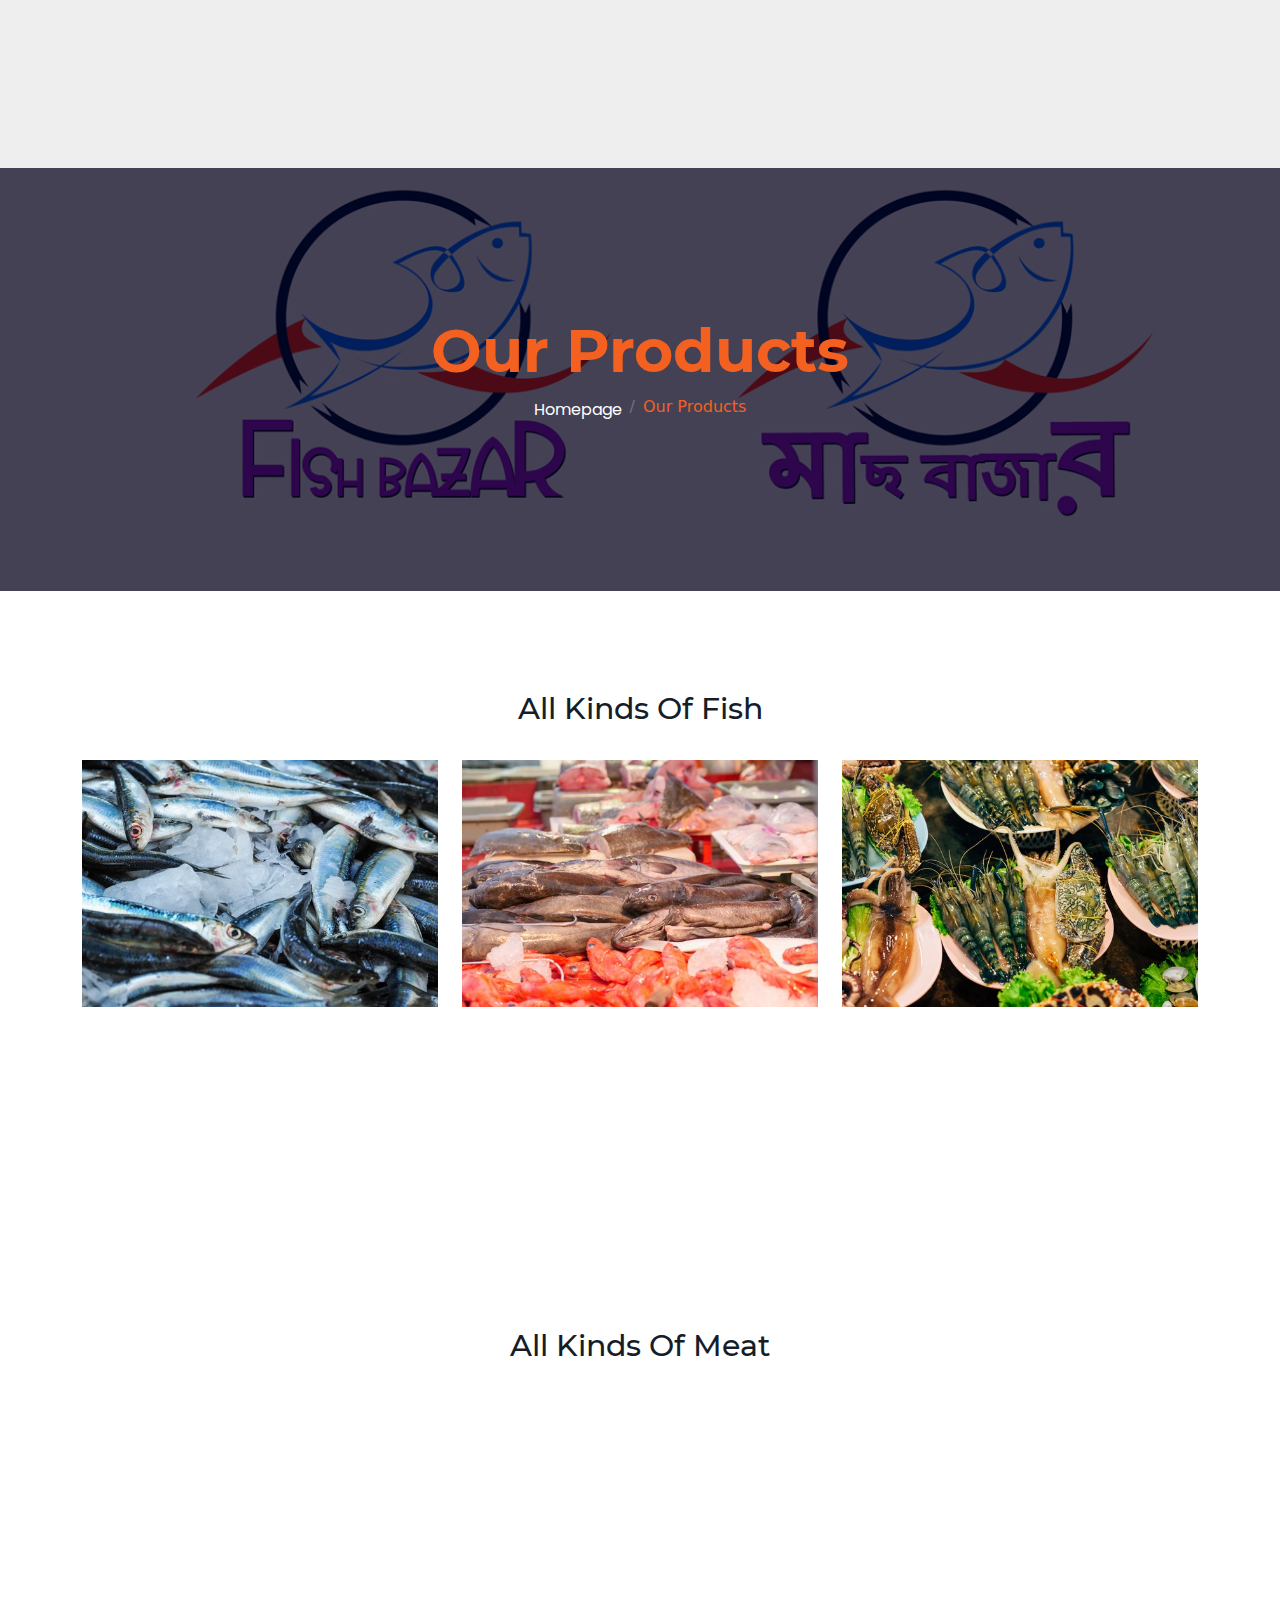
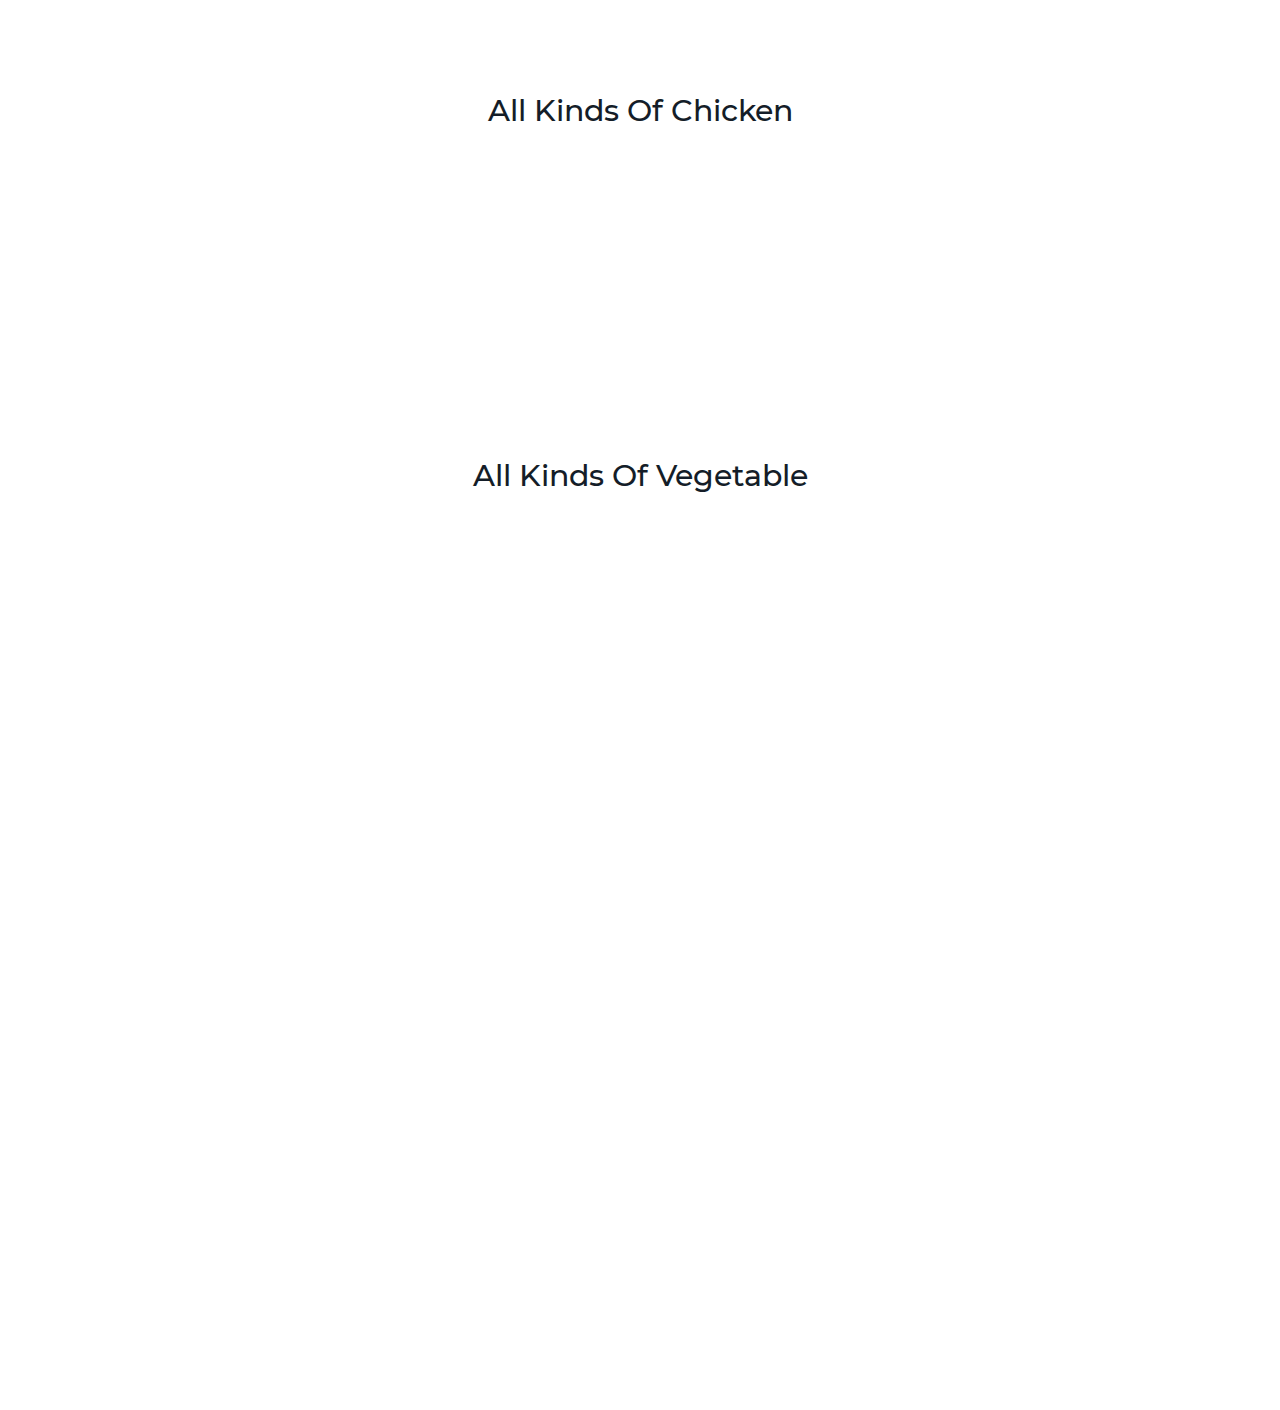
<file: portfolio.html>
<!DOCTYPE html>
<html lang="en">
<head>
    <meta charset="UTF-8">
    <meta http-equiv="X-UA-Compatible" content="IE=edge">
    <meta name="viewport" content="width=device-width, initial-scale=1.0">

    <!-- Font Awesome Link -->
    <link rel="stylesheet" href="https://cdnjs.cloudflare.com/ajax/libs/font-awesome/6.0.0-beta3/css/all.min.css" integrity="sha512-Fo3rlrZj/k7ujTnHg4CGR2D7kSs0v4LLanw2qksYuRlEzO+tcaEPQogQ0KaoGN26/zrn20ImR1DfuLWnOo7aBA==" crossorigin="anonymous" referrerpolicy="no-referrer" />
    
    <!-- favicon -->
    <link rel="shortcut icon" href="./imgs/main-logo.png" type="image/x-icon">
    <!-- wow animate css link -->
    <link rel="stylesheet" href="./vendor/wow_js/animate.min.css">
    <!-- slick slider css -->
    <link rel="stylesheet" href="./vendor/slick-master/slick-theme.css">
    <link rel="stylesheet" href="./vendor/slick-master/slick.css">
    <!-- style css -->
    <link rel="stylesheet" href="./css/bootstrap.css">
    <link rel="stylesheet" href="./css/style.css">
    <link rel="stylesheet" href="./css/media.css">

    <title>Mas Bazar | -----------------</title>
</head>
<body>
     <!-- ========== Start Loading ========== -->
        
     <div class="loading">
      <div class="sk-folding-cube">
        <img class="img-fluid" src="./imgs/preloader/preloader.svg" alt="">
          <!-- <div class="sk-cube1 sk-cube"></div>
          <div class="sk-cube2 sk-cube"></div>
          <div class="sk-cube4 sk-cube"></div>
          <div class="sk-cube3 sk-cube"></div> -->
      </div>
  </div>
 <!-- ========== End Loading ========== -->


    
   <!--------- HEADER AREA START--------->
   <header class="header_area">
    <!-- header top start-->
    <div class="header-top d-sm-block d-none">
     <div class="container">
         <div class="row">
             <div class="header-top-area d-flex justify-content-between align-items-center">
                 <div class="left-number">
                     <a href="tel:+1 234 056 78 90"><span><i class="fa-solid fa-mobile-screen-button"></i></span>(020)84703080</a>
                 </div>

                 <div class="middle-logo d-lg-flex align-items-center  d-lg-block d-none">
                     <div class="logo-img">
                        <a href="index.html">
                         <img class="img-fluid"  src="./imgs/main-logo.png" alt="green street masbazar">
                        </a>
                     </div>
                     <!-- <a href="index.html">
                       <img class="img-fluid" src="./imgs/logo2.png" alt="">
                     </a> -->
                 </div>
                 <div class="right-social">
                     <div class="button_su">
                       <span class="su_button_circle">
                       </span>
                       <a href="about-us.html" class="button_su_inner">
                         <span class="button_text_container">
                           Order Your Grocery
                         </span>
                       </a>
                     </div>   

                 </div>
             </div>
           </div>
         </div>
     </div> 
  <!-- header top end -->

 
   <!-- header main -->
<div class="main_menu_area">
   <nav class="navbar navbar-expand-lg navbar-light">
       <div class="container">
         <a class="navbar-brand my_logo d-lg-none d-block" href="index.html">
            <img class="img-fluid" src="./imgs/main-logo.png" alt="green street masbazar">
         </a>
         <button class="navbar-toggler" type="button" data-toggle="collapse" data-target="#navbarSupportedContent" aria-controls="navbarSupportedContent" aria-expanded="false" aria-label="Toggle navigation">
         <span class="icon-bar"></span>
         <span class="icon-bar"></span>
         <span class="icon-bar"></span>
         </button>

         <div class="collapse navbar-collapse offset justify-content-end menu-list" id="navbarSupportedContent">
         <ul class="nav navbar-nav menu_nav m-auto menu-list">
           <li class="nav-item active"><a class="nav-link" href="index.html">Home</a></li> 
           <li class="nav-item"><a class="nav-link" href="about-us.html">Who we are</a></li>
           <li class="nav-item"><a class="nav-link" href="service.html">Our Services</a></li> 
           <li class="nav-item"><a class="nav-link" href="portfolio.html">Our Products</a></li>
           <li class="nav-item"><a class="nav-link" href="eshop.html">E-shop</a></li>
           <li class="nav-item"><a class="nav-link" href="contact.html">Contact Us</a></li>
         </ul>

    
   </div> 
 </div>
 </nav>
</div>
</header>


<!------------ HEADER AREA END ------------>

<!------------------- BREADCUM AREA START -------------->
<section class="breadcam-section wow fadeIn">
  <div class="container">
    <div class="row">
      <div class="col-lg-12">
        <nav aria-label="breadcrumb" class="text-center">
          <h2 class="breadcum-title">Our Products</h2>
          <ol class="breadcrumb justify-content-center bg-transparent">
            <li class="breadcrumb-item"><a href="index.html">Homepage</a></li>
            <li class="breadcrumb-item active" aria-current="page">Our Products</li>
          </ol>
        </nav>
        

      </div>
    </div>
  </div>
</section>
<!---------------- BREADCUM AREA END ------------------>

<!------------------ PORTFOLIO PAGE CONTENT SECTOIN START ---------------------->

<section class="our-portfolio">
  <div class="container">
    <div class="row">

      <div class="portfolio_heading text-center">
        <h1>All Kinds Of Fish</h1>
      </div>

      <div class="col-lg-4 col-md-4 col-sm-6">
        <div class="portfolio-item wow slideInUp" data-wow-delay=".2s">
          <img class="img-fluid" src="./imgs/portfolio/portfolio1.jpg" alt="masbazar">
          <div class="portfolio-inner">
            <a class="animate-infinite" href="#">
              <span></span>
              <span></span>
              <span></span>
              <span></span>
              Fishes
          </a>

          </div>
        </div>
      </div>

      <div class="col-lg-4 col-md-4 col-sm-6">
        <div class="portfolio-item wow slideInUp" data-wow-delay=".3s">
          <img class="img-fluid" src="./imgs/portfolio/portfolio2.jpg" alt="masbazar">
          <div class="portfolio-inner">
            <a class="animate-infinite" href="#">
              <span></span>
              <span></span>
              <span></span>
              <span></span>
              Fishes
          </a>
          </div>
        </div>
      </div>

      <div class="col-lg-4 col-md-4 col-sm-6">
        <div class="portfolio-item wow slideInUp" data-wow-delay=".4s">
          <img class="img-fluid" src="./imgs/portfolio/portfolio3.jpg" alt="masbazar">
          <div class="portfolio-inner">
            <a class="animate-infinite" href="#">
              <span></span>
              <span></span>
              <span></span>
              <span></span>
              Fishes
          </a>
          </div>
        </div>
      </div>

      <div class="col-lg-4 col-md-4 col-sm-6">
        <div class="portfolio-item wow slideInUp"  data-wow-delay=".5s">
          <img class="img-fluid" src="./imgs/portfolio/portfolio4.jpg" alt="masbazar">
          <div class="portfolio-inner">
            <a class="animate-infinite" href="#">
              <span></span>
              <span></span>
              <span></span>
              <span></span>
              Fishes
          </a>
          </div>
        </div>
      </div>

      <div class="col-lg-4 col-md-4 col-sm-6">
        <div class="portfolio-item wow slideInUp" data-wow-delay=".6s">
          <img class="img-fluid" src="./imgs/portfolio/portfolio5.jpg" alt="masbazar">
          <div class="portfolio-inner">
            <a class="animate-infinite" href="#">
              <span></span>
              <span></span>
              <span></span>
              <span></span>
              Fishes
          </a>
          </div>
        </div>
      </div>

      <div class="col-lg-4 col-md-4 col-sm-6">
        <div class="portfolio-item wow slideInUp" data-wow-delay=".7s">
          <img class="img-fluid" src="./imgs/portfolio/portfolio6.jpg" alt="masbazar">
          <div class="portfolio-inner">
            <a class="animate-infinite" href="#">
              <span></span>
              <span></span>
              <span></span>
              <span></span>
              Fishes
          </a>
          </div>
        </div>
      </div>

      <div class="portfolio_heading text-center mt-5">
        <h1>All Kinds Of Meat</h1>
      </div>

      <div class="col-lg-4 col-md-4 col-sm-6">
        <div class="portfolio-item wow slideInUp" data-wow-delay=".8s">
          <img class="img-fluid" src="./imgs/portfolio/meats1.jpg" alt="masbazar">
          <div class="portfolio-inner">
            <a class="animate-infinite" href="#">
              <span></span>
              <span></span>
              <span></span>
              <span></span>
              Meats
          </a>
          </div>
        </div>
      </div>

      <div class="col-lg-4 col-md-4 col-sm-6">
        <div class="portfolio-item wow slideInUp"  data-wow-delay=".9s">
          <img class="img-fluid" src="./imgs/portfolio/meats2.jpg" alt="masbazar">
          <div class="portfolio-inner">
            <a class="animate-infinite" href="#">
              <span></span>
              <span></span>
              <span></span>
              <span></span>
              Meats
          </a>
          </div>
        </div>
      </div>

      <div class="col-lg-4 col-md-4 col-sm-6">
        <div class="portfolio-item wow slideInUp"  data-wow-delay="1s">
          <img class="img-fluid" src="./imgs/portfolio/meats3.jpg" alt="masbazar">
          <div class="portfolio-inner">
            <a class="animate-infinite" href="#">
              <span></span>
              <span></span>
              <span></span>
              <span></span>
              Meats
          </a>
          </div>
        </div>
      </div>

      <div class="portfolio_heading text-center mt-5">
        <h1>All Kinds Of Chicken</h1>
      </div>

      <div class="col-lg-4 col-md-4 col-sm-6">
        <div class="portfolio-item wow slideInUp"  data-wow-delay="1.1s">
          <img class="img-fluid" src="./imgs/portfolio/chicken1.jpg" alt="masbazar">
          <div class="portfolio-inner">
            <a class="animate-infinite" href="#">
              <span></span>
              <span></span>
              <span></span>
              <span></span>
              Chicken
          </a>
          </div>
        </div>
      </div>

      <div class="col-lg-4 col-md-4 col-sm-6">
        <div class="portfolio-item wow slideInUp"  data-wow-delay="1.2s">
          <img class="img-fluid" src="./imgs/portfolio/chicken2.jpg" alt="masbazar">
          <div class="portfolio-inner">
            <a class="animate-infinite" href="#">
              <span></span>
              <span></span>
              <span></span>
              <span></span>
              Chicken
          </a>
          </div>
        </div>
      </div>

      <div class="col-lg-4 col-md-4 col-sm-6">
        <div class="portfolio-item wow slideInUp"  data-wow-delay="1.3s">
          <img class="img-fluid" src="./imgs/portfolio/chicken3.jpg" alt="masbazar">
          <div class="portfolio-inner">
            <a class="animate-infinite" href="#">
              <span></span>
              <span></span>
              <span></span>
              <span></span>
              Chicken
          </a>
            <!-- <a href="#">
              <h3>Fishes</h3>
            </a> -->
          </div>
        </div>
      </div>

      <div class="portfolio_heading text-center mt-5">
        <h1>All Kinds Of Vegetable</h1>
      </div>
      <div class="col-lg-4 col-md-4 col-sm-6">
        <div class="portfolio-item wow slideInUp"  data-wow-delay="1.3s">
          <img class="img-fluid" src="./imgs/portfolio/vegetable.jpg" alt="masbazar">
          <div class="portfolio-inner">
            <a class="animate-infinite" href="#">
              <span></span>
              <span></span>
              <span></span>
              <span></span>
              Vegetable
          </a>
            <!-- <a href="#">
              <h3>Fishes</h3>
            </a> -->
          </div>
        </div>
      </div>
      <div class="col-lg-4 col-md-4 col-sm-6">
        <div class="portfolio-item wow slideInUp"  data-wow-delay="1.3s">
          <img class="img-fluid" src="./imgs/portfolio/vegetable3.jpg" alt="masbazar">
          <div class="portfolio-inner">
            <a class="animate-infinite" href="#">
              <span></span>
              <span></span>
              <span></span>
              <span></span>
              Vegetable
          </a>
            <!-- <a href="#">
              <h3>Fishes</h3>
            </a> -->
          </div>
        </div>
      </div>
      <div class="col-lg-4 col-md-4 col-sm-6">
        <div class="portfolio-item wow slideInUp"  data-wow-delay="1.3s">
          <img class="img-fluid" src="./imgs/portfolio/vegetable2.jpg" alt="masbazar">
          <div class="portfolio-inner">
            <a class="animate-infinite" href="#">
              <span></span>
              <span></span>
              <span></span>
              <span></span>
              Vegetable
          </a>
            <!-- <a href="#">
              <h3>Fishes</h3>
            </a> -->
          </div>
        </div>
      </div>
   
    </div>
  </div>
</section>

<!------------------- PORTFOLIO PAGE CONTENT SECTOIN END -------------------->




<!-------------- FOOTER AREA START ------------->
<footer class="footer-area wow fadeIn">
  <div class="footer-top">
    <div class="container">
      <div class="row">
        <div class="col-lg-4 col-md-5 col-sm-7">
          <div class="footer-widget">
            <h3>Address</h3>
          </div>
          <p class="ft-paragraph">Excavating, pouring, and back filling make up your foundation costs.
            Some homes also require retaining walls and additional landscaping to eliminate flooding.</p>
            <div class="footer-social">
              <ul class="list-inline">
                <li class="list-inline-item"><a href="https://www.facebook.com/Green-Street-MasBazar-105180691223408/?ref=page_internal" target="_blank"><i class="fab fa-facebook"></i></a></li>
                <li class="list-inline-item"><a href="#"><i class="fab fa-twitter"></i></a></li>
                <li class="list-inline-item"><a href="#"><i class="fab fa-linkedin"></i></a></li>
                <li class="list-inline-item"><a href="#"><i class="fab fa-instagram "></i></a></li>
                <li class="list-inline-item"><a href="#"><i class="fab fa-youtube"></i></a></li>
               
              </ul>
            </div>
        </div>
        <div class="col-lg-4 col-md-4 col-sm-5">
          <div class="footer-widget">
            <h3>Recent Products</h3>
          </div>
          <p class="ft-paragraph">Unable to show photos</p>
        </div>
        <div class="col-lg-3 col-md-3">
          <div class="footer-widget  mt-md-0 mt-4">
            <h3>Quick Link</h3>
          </div>
            <div class="footer-link">
              <ul>
               <li><a href="#">Shop Now</a></li>
               <li><a href="#">View Product</a></li>
               <li><a href="#">Privacy Policy</a></li>
               <li><a href="#">Terms & Conditions</a></li>
               
              </ul>
            </div>
        </div>
 
     
      </div>

      <div class="payment_method">
        <img class="img-fluid" src="./imgs/payment-method.png" alt="masbazar">
      </div>
    </div>
  </div>
  <div class="footer_bottom">
    <div class="container">
      <div class="row">
        <div class="col-lg-6 col-sm-8">
          <div class="fb_copyright">
            <p class="mb-0"><a href="#">MasBazar</a> © 2022 All Right Reserved</p>
          </div>
        </div>
        <div class="col-lg-6 col-sm-4">
          <div class="fb_social text-sm-end text-center">
            <ul class="list-unstyled mb-0">
              <li class="list-inline-item"><a href="https://www.facebook.com/Green-Street-MasBazar-105180691223408/?ref=page_internal" target="_blank"><i class="fab fa-facebook"></i></a></li>
              <li class="list-inline-item"><a href="#"><i class="fab fa-twitter"></i></a></li>
              <li class="list-inline-item"><a href="#"><i class="fab fa-linkedin"></i></a></li>
            </ul>
          </div>
        </div>
      </div>
    </div>
  </div>


</footer>
<!--------------- FOOTER AREA END ------------->



 
<!-- JAvascript Link Here -->
<script src="./js/jquery.min.js"></script>
<!-- slick slider -->
<script src="./vendor/slick-master/slick.min.js"></script>
<!-- scroll topup -->
<script src="./vendor/scroll_top/scrolltopcontrol.js"></script>
<script src="./vendor/scroll_top/totop.min.js"></script>
<!-- counter up -->
<script src="./vendor/counterUp/jquery.counterup.min.js"></script>
<script src="./vendor/counterUp/waypoints.min.js"></script>
<!-- wow animate js -->
<script src="./vendor/wow_js/wow.min.js"></script>
<!-- boostrap js links -->
<script src="./js/popper.min.js"></script>
<script src="./js/bootstrap.min.js"></script>
<script src="./js/bootstrap.bundle.min.js"></script>
<script src="./js/custom.js"></script>

</body>
</html>
</file>
<file: vendor/lightbox_video/css/modal-video.css>
@keyframes modal-video {
  from {
    opacity: 0;
  }
  to {
    opacity: 1;
  }
}

@keyframes modal-video-inner {
  from {
    transform: translate(0, 100px);
  }
  to {
    transform: translate(0, 0);
  }
}

.modal-video {
  position: fixed;
  top: 0;
  left: 0;
  width: 100%;
  height: 100%;
  background-color: rgba(0, 0, 0, 0.5);
  z-index: 1000000;
  cursor: pointer;
  opacity: 1;
  animation-timing-function: ease-out;
  animation-duration: 0.3s;
  animation-name: modal-video;
  -webkit-transition: opacity 0.3s ease-out;
  -moz-transition: opacity 0.3s ease-out;
  -ms-transition: opacity 0.3s ease-out;
  -o-transition: opacity 0.3s ease-out;
  transition: opacity 0.3s ease-out;
}

.modal-video-close {
  opacity: 0;
}

.modal-video-close .modal-video-movie-wrap {
  -webkit-transform: translate(0, 100px);
  -moz-transform: translate(0, 100px);
  -ms-transform: translate(0, 100px);
  -o-transform: translate(0, 100px);
  transform: translate(0, 100px);
}

.modal-video-body {
  max-width: 960px;
  width: 100%;
  height: 100%;
  margin: 0 auto;
  padding: 0 10px;
  display: flex;
  justify-content: center;
  box-sizing: border-box;
}

.modal-video-inner {
  display: flex;
  justify-content: center;
  align-items: center;
  width: 100%;
  height: 100%;
}

@media (orientation: landscape) {
  .modal-video-inner {
    padding: 10px 60px;
    box-sizing: border-box;
  }
}

.modal-video-movie-wrap {
  width: 100%;
  height: 0;
  position: relative;
  padding-bottom: 56.25%;
  background-color: #333;
  animation-timing-function: ease-out;
  animation-duration: 0.3s;
  animation-name: modal-video-inner;
  -webkit-transform: translate(0, 0);
  -moz-transform: translate(0, 0);
  -ms-transform: translate(0, 0);
  -o-transform: translate(0, 0);
  transform: translate(0, 0);
  -webkit-transition: -webkit-transform 0.3s ease-out;
  -moz-transition: -moz-transform 0.3s ease-out;
  -ms-transition: -ms-transform 0.3s ease-out;
  -o-transition: -o-transform 0.3s ease-out;
  transition: transform 0.3s ease-out;
}

.modal-video-movie-wrap iframe {
  position: absolute;
  top: 0;
  left: 0;
  width: 100%;
  height: 100%;
}

.modal-video-close-btn {
  position: absolute;
  z-index: 2;
  top: -45px;
  right: 0;
  display: inline-block;
  width: 35px;
  height: 35px;
  overflow: hidden;
  border: none;
  background: transparent;
}

@media (orientation: landscape) {
  .modal-video-close-btn {
    top: 0;
    right: -45px;
  }
}

.modal-video-close-btn:before {
  transform: rotate(45deg);
}

.modal-video-close-btn:after {
  transform: rotate(-45deg);
}

.modal-video-close-btn:before, .modal-video-close-btn:after {
  content: '';
  position: absolute;
  height: 2px;
  width: 100%;
  top: 50%;
  left: 0;
  margin-top: -1px;
  background: #fff;
  border-radius: 5px;
  margin-top: -6px;
}
</file>
<file: css/style.css>
/* ============GLOBAL STYLE CSS START HERE============*/

/* .........Typhography.......... */
@font-face {
    font-family:"Montserrat-Regular";
    src: url(../fonts/montserrat/Montserrat-Regular.ttf);
}
@font-face {
    font-family:"Montserrat-Medium";
    src: url(../fonts/montserrat/Montserrat-Medium.ttf);
}
@font-face {
    font-family:"Montserrat-Bold";
    src: url(../fonts/montserrat/Montserrat-Bold.ttf);
}
@font-face {
    font-family:"Montserrat-SemiBold";
    src: url(../fonts/montserrat/Montserrat-SemiBold.ttf);
}
@font-face {
    font-family:"Poppins-Light";
    src: url(../fonts/poppins/Poppins-Light.ttf);
}
@font-face {
    font-family:"Poppins-ExtraLight";
    src: url(../fonts/poppins/Poppins-ExtraLight.ttf);
}
@font-face {
    font-family:"Poppins-Regular";
    src: url(../fonts/poppins/Poppins-Regular.ttf);
}
@font-face {
    font-family:"Poppins-Medium";
    src: url(../fonts/poppins/Poppins-Medium.ttf);
}
html{
    scroll-behavior: smooth;
    overflow-x: hidden;
}
body{
    overflow-x: hidden !important;
}
h1,h2,h3,h4,h5,h6,b{
    font-family:"Montserrat-Medium";
    font-size: 40px;
    color: #141d28;
}

a,p,span{
    font-family:"Poppins-Regular";
    color: #5c6f87;
    font-size: 16px;
    line-height:30px;
}
a,
a:hover{
    text-decoration: none;
    transition: .5s ease;
}
ul{
    padding-left: 0;
}
ul,li{
    list-style: none;
}
/* =========input type and button type focus all disable=========*/
input[type=text]:focus,
input[type=email]:focus,
input[type=url]:focus,
input[type=password]:focus,
input[type=search]:focus,
input[type=tel]:focus,
input[type=number]:focus,
textarea:focus,
input[type=button]:focus,
input[type=reset]:focus,
input[type=submit]:focus,
select:focus {
  outline: none;
  box-shadow: none;
  border: 1px solid #ddd;
}
/* ============GLOBAL STYLE CSS END HERE============*/
/* ------------- Loading ----------------*/

.loading {
    position: fixed;
    top: 0;
    left: 0;
    width: 100%;
    height: 100%;
    background-color:#eee;
    z-index: 99999999;
    display: flex;
    justify-content: center;
    justify-items: center;
    align-content: center;
    align-items: center;
}

/* .loading .sk-folding-cube {
    width: 60px;
    height: 60px;
    position: relative;
    -webkit-transform: rotateZ(45deg);
    transform: rotateZ(45deg);
} */
.sk-folding-cube img{
    width:120px !important;

}

.loading .sk-folding-cube .sk-cube {
    float: left;
    width: 50%;
    height: 50%;
    position: relative;
    -webkit-transform: scale(1.1);
    -ms-transform: scale(1.1);
    transform: scale(1.1);
}

.loading .sk-folding-cube .sk-cube:before {
    content: '';
    position: absolute;
    top: 0;
    left: 0;
    width: 100%;
    height: 100%;
    background: #F4601F;
    -webkit-animation: sk-foldCubeAngle 2.4s infinite linear both;
    animation: sk-foldCubeAngle 2.4s infinite linear both;
    -webkit-transform-origin: 100% 100%;
    -moz-transform-origin: 100% 100%;
    -o-transform-origin: 100% 100%;
    -ms-transform-origin: 100% 100%;
    transform-origin: 100% 100%;
}

.loading .sk-folding-cube .sk-cube2 {
    -webkit-transform: scale(1.1) rotateZ(90deg);
    transform: scale(1.1) rotateZ(90deg);
}

.loading .sk-folding-cube .sk-cube3 {
    -webkit-transform: scale(1.1) rotateZ(180deg);
    transform: scale(1.1) rotateZ(180deg);
}

.loading .sk-folding-cube .sk-cube4 {
    -webkit-transform: scale(1.1) rotateZ(270deg);
    transform: scale(1.1) rotateZ(270deg);
}

.loading .sk-folding-cube .sk-cube2:before {
    -webkit-animation-delay: 0.3s;
    animation-delay: 0.3s;
}

.loading .sk-folding-cube .sk-cube3:before {
    -webkit-animation-delay: 0.6s;
    animation-delay: 0.6s;
}

.loading .sk-folding-cube .sk-cube4:before {
    -webkit-animation-delay: 0.9s;
    animation-delay: 0.9s;
}

@-webkit-keyframes sk-foldCubeAngle {
    0%, 10% {
        -webkit-transform: perspective(140px) rotateX(-180deg);
        transform: perspective(140px) rotateX(-180deg);
        opacity: 0;
    }
    25%, 75% {
        -webkit-transform: perspective(140px) rotateX(0deg);
        transform: perspective(140px) rotateX(0deg);
        opacity: 1;
    }
    90%, 100% {
        -webkit-transform: perspective(140px) rotateY(180deg);
        transform: perspective(140px) rotateY(180deg);
        opacity: 0;
    }
}

@keyframes sk-foldCubeAngle {
    0%, 10% {
        -webkit-transform: perspective(140px) rotateX(-180deg);
        transform: perspective(140px) rotateX(-180deg);
        opacity: 0;
    }
    25%, 75% {
        -webkit-transform: perspective(140px) rotateX(0deg);
        transform: perspective(140px) rotateX(0deg);
        opacity: 1;
    }
    90%, 100% {
        -webkit-transform: perspective(140px) rotateY(180deg);
        transform: perspective(140px) rotateY(180deg);
        opacity: 0;
    }
}


/*.............MAIN HEADER MENU CSS START HERE................*/

/*============== header top css start============ */
.header-top{
    padding:10px 0;
    border-bottom: 1px solid #dddd;
    transition: .5s ease-in-out;
}
.left-number a{
    color: #141d28;
    text-decoration: underline;
}
.left-number a span{
    margin-right: 6px;
    font-size: 17px;
   
}
.left-number a:hover{
    color:#F4601F;
}
.logo-img {
	margin-right: 4px;
}
.logo-img img{
	width:120px;
}
.middle-logo h3, .logo-main h3 {
	font-family: "Poppins-Medium";
	color: #F4601F !important;
	font-size: 30px;
	margin-bottom: 0;
}
.right-social .button_su{
    margin-top: 0;
    box-shadow:0 3px 6px 2px rgba(0, 0, 0, 0.2);
}
.right-social .button_su .button_su_inner{
    margin-top: 0;
    width: 210px;
    padding: 3px;
}
.right-social .button_su .button_su_inner .button_text_container{
    color: #fff !important;
}


.white .main_menu_area{
    top: 0% !important;
}

/* ============header main menu css============= */
 .header_area{
    
   
}
.white .main_menu_area{
    position: fixed;
    top: 0;
    left: 0;
    width: 100%;
    z-index: 999999;
    box-shadow:0 2px 10px 2px rgba(0, 0, 0, .1);
    transition: .1s ease-in-out;
    background: #080f1d;

}
.white  .menu_nav .nav-item .nav-link{
    color: #fff !important;

}

.main_menu_area {
    position: fixed;
    width: 100%;
    left: 0;
    z-index: 9999;
    background:aliceblue;
  }

  .my_logo{
    padding: 0 !important;
  }
  .my_logo img {
	width: 85px;
}
  .menu_nav .nav-item{
      position: relative;
  }
  .menu_nav .nav-item.active .nav-link{
    color: #F4601F;
  }
  .menu_nav .nav-item .nav-link{
    font-family:"Montserrat-Bold";
    margin:4px 45px;
    padding: 0 !important;
    font-size: 16px !important;
    color: #141d28;
    position: relative; 
  }
  .menu_nav .nav-item:last-child .nav-link{
    margin-right: 0 !important; 
  }
  .menu_nav .nav-item .nav-link::after {
	content: "";
	position: absolute;
	left: 0;
	bottom: 4px;
	width: 100%;
	height: 2px;
	background: #F4601F;
	transform: scaleX(0);
	transform-origin: right;
	transition: transform 0.5s;
}
  .menu_nav .nav-item .nav-link:hover::after{
    transform: scaleX(1);
    transform-origin: left;
  }
  .menu_nav .nav-item .nav-link:hover{
    color: #F4601F;
  }
  @media (max-width: 991.99px) {
    .navbar-collapse{
        padding: 20px 0;
    }
    .navbar-toggler {
      border: none;
      border-radius: 0px;
      padding: 0px;
      cursor: pointer;
      margin-top:10px;
      margin-bottom:10px;
    }
    .navbar-toggler:focus{
      border: none;
      box-shadow: none;
    }
    .header_area .navbar .nav-item.active .nav-link {
      color: #F4601F !important;
    }
    .header_area .navbar .nav-item .nav-link {
      margin-left: 0;
      display: inline-block;
    }
    .navbar-toggler[aria-expanded="false"] span:nth-child(2) {
      opacity: 1;
    }
    .navbar-toggler[aria-expanded="true"] span:nth-child(2) {
      opacity:0;
      visibility: hidden;
    }
    .navbar-toggler[aria-expanded="true"] span:first-child {
      transform: rotate(-45deg);
      position: relative;
      top: 7.5px;
    }
    .navbar-toggler[aria-expanded="true"] span:last-child {
      transform: rotate(45deg);
      bottom: 6px;
      position: relative;
    }
    .navbar-toggler span {
      display: block;
      width: 30px;
      height:3px;
      background: #F4601F;
      margin: auto;
      margin-bottom: 4px;
      transition: all 300ms linear;
      cursor: pointer;
      border: none;
    }
    .header_area .navbar-collapse {
      max-height: 340px;
      overflow-y: scroll;
    }

    .menu_nav .nav-item .nav-link::before{
      display: none;
    }
    .menu_nav .nav-item .nav-link {
        margin: 10px 1px;
        padding: 0 0px !important;
  
    }
  
  }

/*============== header top css end============ *

/*....................MAIN HEADER MENU CSS end HERE........................*/
/*===================== slider css start=================== */
.slider-home{
    margin-top:55px; 
}
.slider-home .carousel-item{
    padding-top: 320px;
    padding-bottom: 365px;
	background-position: center;
	background-size: cover;
	position: relative;
	z-index:99;
}
/* .slider-home .carousel-item:before{
	content: '';
	position: absolute;
	left:0;
	top:0;
	width: 100%;
	height: 100%;
	background: rgba(76, 0, 255, 0.2);
	z-index:-99;
} */
.slider-home .carousel-item .container{
	position: absolute;
	left: 50%;
	top:50%;
	transform: translate(-50%,-50%);
}
.slider-home .caption-text h3{
    margin-bottom: 0;
    font-size:20px;
    color: #fff;
    text-transform: uppercase;
    letter-spacing: 4px;
}
.slider-home .caption-text h2{
    font-family:"Montserrat-Bold";
	font-size:85px;
	color: #F4601F !important;
	margin:0 0 -6px;
}
.slider-home .caption-text .color_head{
    font-family:"Montserrat-Bold";
	font-size:85px;
	color: #001219 !important;
	margin:0 0 10px;
}

.slider-home .caption-text p {
    font-family:"Poppins-ExtraLight";
	font-size:40px;
	margin: 0;
	color: #eeeeee;
	opacity: 0;
}
.slider_para{
    font-size: 17px !important;
    color: #001219 !important;
}
.caption-text p span{
    font-family:"Poppins-ExtraLight" !important;
    font-size: 40px;
	color: #F4601F !important;
}
/*=============animate button css end===========  */
.button_su {
	margin-top: 40px;
	overflow: hidden;
	position: relative;
	display: inline-block;
    border-radius:30px;
    box-shadow: 0 5px 5px 2px rgba(217, 69, 0, 0.6);
}
  .su_button_circle{

    border-radius: 1000px;
    position: absolute;
    left:0;
    top:0;
    width: 0px;
    height: 0px;
    margin-left: 0px;
    margin-top: 0px;
    pointer-events: none;
  }
  .button_su_inner {
    
    display: inline-block;
    background: #F4601F;
    color: #fff !important;
    font-size: 16px;
    width: 150px;
    text-align: center;
    border-radius:30px;
    transition: 500ms;
    text-decoration: none;
    padding: 10px;
  }
  .button_text_container{
    font-family:"Montserrat-Medium";
     position:relative;
     z-index: 10000;
     color: #fff !important;
  }
  
  .explode-circle {
     animation: explode 0.8s forwards;
  
  }
  
  .desplode-circle{
     animation: desplode 0.8s forwards;
  }
  
  @keyframes explode {
    0% {
      width: 0px;
      height: 0px;
      margin-left: 0px;
      margin-top: 0px;
      background-color: rgb(3, 0, 18);
    }
    100% {
      width: 400px;
      height: 400px;
      margin-left: -200px;
      margin-top: -200px;
      background-color: rgb(3, 0, 18);
    }
  }
  
  @keyframes desplode {
    0% {
      width: 400px;
      height: 400px;
      margin-left: -200px;
      margin-top: -200px;
      background-color: rgb(255, 125, 44);

    }
    100% {
      width: 0px;
      height: 0px;
      margin-left: 0px;
      margin-top: 0px;
      background-color: rgb(255, 122, 40);



     
    }
  }

/*==============animate button css end===========  */
.slider-home .carousel-item.active h2{
	animation: fadeInLeftt 1s ease forwards;
}
.slider-home .carousel-item.active p{
	animation: fadeInRightt 1s ease forwards;
}

@keyframes fadeInLeftt{
	0%{
		opacity: 0;
		transform: translateX(-100px);
	}
	100%{
		opacity: 1;
		transform: translateX(0px);
	}
}
@keyframes fadeInRightt{
	0%{
		opacity: 0;
		transform: translateX(100px);
	}
	100%{
		opacity: 1;
		transform: translateX(0px);
	}
}
.slider-home .carousel-controls{
	position: absolute;
	right:0;
	bottom:50%;
	z-index: 10;
	transform: translateX(-50%);
    transform: rotate(90deg) !important;
}
.slider-home .carousel-indicators {
	position: relative;
	margin: 0;
	padding: 40px 0;
}

.slider-home .carousel-indicators li {
	height: 50px;
	width: 50px;
	margin: 0 6px;
	border-radius: 50%;
	background-position: center;
	background-size: cover;
	border: 2px solid transparent;
	transition: all 0.3s ease;
    cursor: pointer;
}
.slider-home .carousel-indicators li.active{
	border-color: #9b0f0f;
	transform: scale(1.3);
}

.slider-home .carousel-control-next,
.slider-home .carousel-control-prev {
	height: 50px;
	width: 50px;
	opacity: 1;
	z-index: 3;
	top:100%;
	transform: translateY(-50%);
	border-radius: 50%;
	transition: all 0.3s ease;
    /* box-shadow: 0 0 6px rgba(5, 0, 24, .4); */
    background: rgba(244, 96, 31, .5);

}
.slider-home .carousel-control-next:hover, 
.slider-home .carousel-control-prev:hover{
   box-shadow: 0 0 10px #ffffff;
}
.slider-home .carousel-control-next img, 
.slider-home .carousel-control-prev img{
   width: 30px;
}
.slider-home .carousel-control-next{
	right: -90px;
}
.slider-home .carousel-control-prev {
	left: -110px;
}
/* .relation-wrapper{
    position: relative !important;
} */
/* .caption-text{
    width: 100%;
    position: absolute;
    left:37%;
    top:50%;
    right: 0;
    margin: auto;
    transform: translate(-50%, -50%);
    text-align: center;
} */
/*===================== slider css end ===================== */

/*================ request form css start ==================*/
.request-services,.who-we-are, .service-section, .our-teams, .our-latest-blog{
    padding:100px 0;
}
.request-services{
    background: #e0dddd;
}
.rl-text p{
    font-family:"Poppins-Medium";
    font-size:22px;
    line-height: 30px;
    color: #000014;
}
.rl-text p span{
    font-family:"Poppins-Medium";
    color: #F4601F;
    font-size:22px;
}
.form-control{
    height:46px;
    transition: .4s;
}
.form-control:focus{
    box-shadow: none;
    outline: none;
    border: 1px solid #000;
}
.form-control::placeholder{
    font-size: 18px;
}
.form-control:focus::placeholder{
    visibility: hidden;
    opacity: 0;
}
/*=================== request form css end================= */

/*=============white common title=============*/
.main-title-wrapper{
    position: relative;
    width:320px;
    height:100px;
    border-left: 4px solid #fff !important;
    border-right: 4px solid #fff !important;
}
.top-right, .bottom-right, .right-top, .right-bottom{
    position: absolute;
    width: 40px;
    height: 4px;
    background: white;
}
.top-right{
    top: 0;
    left: 0;
}
.bottom-right{
    left: 0;
    bottom: 0;
}
.right-top{
    top: 0;
    right: 0;
}
.right-bottom{
    bottom: 0;
    right: 0;
}
/*============= black common title =============*/
.common-title{
    width:360px;
    height: 100px;
    margin: auto;
    display: flex;
    border: 4px solid #F4601F;
    justify-content: center;
    align-items: center;
    margin-bottom: 50px;
}
.ct-wrapper {
	width: 320px;
	height: 100px;
	background: #f6ffff;
}
.inner-text{
    margin-top:-10px;
}
.inner-text span{
    font-family:"Montserrat-Regular";
    letter-spacing:4px;
    text-transform: uppercase;
    color: #141d28;
    font-size: 13px;
}
.inner-text h3 {
    margin-top: 16px;
	font-size: 40px;
}
/* Three Service Css Slider Bottom */
.three_service{

}
.shadow_custom{
    position: relative;
    margin-top: -100px;
    z-index: 999;
    background: #fff;
    box-shadow:  0 -5px 20px -2px rgba(8, 0, 27, .2);
}
.three_wrapper{
    text-align: center;
    padding: 60px 40px;
    z-index: 999999;
}
.middle3_wrapper{
    border-left: 1px solid #ddd;
    border-right:1px solid #ddd; 
}
.three_wrapper:nth-child(0){

}
.three_wrapper h3{
    margin: 20px 0;
    font-size: 24px;

}
.three_wrapper p{
    margin-bottom: 20px;

}
.thr_icon {
	width: 90px;
	height: 90px;
	line-height: 90px;
	margin: auto;
	background: #F4601F;
	font-size: 40px;
	border-radius: 50%;
    position: relative;
}
.thr_icon::after{
    content: "";
    position: absolute;
    top:0;
    left: 0;
    width:100%;
    height:100%;
    background: #F4601F;
    border-radius: 50%;
    animation: icon_animate 2s ease-in-out  infinite;

}
@keyframes icon_animate{
    0% ,50%{
        transform: scale(0);
        opacity:0;
    }
    
    50%{
        transform: scale(1);
        opacity:.5;
    }
    100%{
        transform: scale(1.9);
        opacity:0;
    }
}
.thr_icon i{
    color: #fff;
}

/* Three Service Css Slider Bottom */
/*=================== who we are css start========================*/
.who-we-are{
   background: #f6ffff;
}
.left-discription h1{
    font-family:"Montserrat-Bold";
    margin-bottom: 20px;
    
}
.discrip-img{
    margin:50px 0;
}
.we-img{
    position: relative;
}
.we-img img{
    margin-right:25px;
    width:160px;
    border-radius: 50%;
}
.in-img-quote{
    position: absolute;
    left:0px;
    top:-20px;
    font-size:50px;
    color: #F4601F;
    opacity:.6;
}
.img-right-text{
    margin-left: 15px;
}
.img-right-text p{
    font-family:"Poppins-Light";
    font-size: 22px;
    font-style: italic;   
}
.img-right-text h3{
    font-size: 22px;
    color: #F4601F !important;
}
.img-right-text span{
    font-size: 13px;
    text-transform: uppercase;
    letter-spacing:6px;
    color: #141d28 !important;
}
.we-left-btn{
    margin-top:80px;
}
.about_count_wrapper{
    margin-top: 20px;
}
.ac_left{
    margin-right: 20px;
}
.ac_right{}
.ac_right h2{
    font-family:"Montserrat-Bold";
    margin-bottom: 0;
    font-size: 42px;
}
.ac_right h2 span{
    font-family:"Montserrat-Bold";
    margin-bottom: 0;
    font-size: 42px;
    color: #000014;
}
.ac_right p{
    line-height: 24px;
}
.about_image{}
/*==================== who we are css end==================== */

/*===================== help from power css start================== */
.power-section{
    background: url(../imgs/slider/PARA_08.jpg) no-repeat center;
    background-size: cover;
    padding:100px 0;
    position: relative;
    z-index: 1;
    background-attachment: fixed;
}
.power-section::after{
   position: absolute;
   content: "";
   left: 0;
   top: 0;
   width: 100%;
   height: 100%;
   background: rgba(0, 0, 15, 0.7);
   z-index: -1;
}
.hp_our_customer{
    width: 80%;
    text-align: center;
    margin: 0 auto;
}
.hp_our_customer h2{
    font-family:"Montserrat-Bold";
    font-size: 75px;
    color: #fff;
}
.hp_our_customer h2 span{
    font-family:"Montserrat-Bold";
    font-size: 75px;
    color: #F4601F;
}
.hp_our_customer p{
    color: #fff;
}
.hp_wrapper{
    margin-top: 25px;
    padding: 30px;
    text-align: center;
}
.hp_wrapper span{
    font-family:"Montserrat-Bold";
   color: #dfdfdf !important;
}
.hp_wrapper p{
    font-family:"Montserrat-Bold";
   color: #dfdfdf !important;
}
.hp_icon{
    color: #F4601F;
    font-size:90px;
    transition: .4s;
}
.hp_wrapper:hover .hp_icon{
    transform: translateY(-10px);


}
/*================= help from power css end==================== */
/* =================our services  css start ===================*/
.service-section{
    background: #f9fafd;
}
.service-t-wrapper{
	width: 300px;
	height: 100px;
	background: #f9fafd;
}
.service_fish_item{
    margin-top: 25px;
    text-align: center;
    padding: 10px;
    background: #fff;
    box-shadow:0 0 6px -2px rgba(0, 0, 16, .2);
    border-radius: 6px;
    transition: .4s;
}
.service_fish_item:hover{
    box-shadow:0 5px 10px -2px rgba(0, 0, 16, .4);
}
.sf_image{
    overflow: hidden;
}
.sf_image img{
    transition: .5s ease-in-out;
}
.sf_image img:hover{
    transform: scale(1.3);
    transition: .5s;
}
.sf_content h3{
    margin-top: 15px;
    font-size: 24px;
    color:#F4601F;
}
/* =================our services  css end===================== */

/*================ testimonial css start================= */
.tcommon-title{
    border: 4px solid #fff;
   
}
.testimonial-subtitle{
    font-size: 40px !important;
    color: #fff;
}
.testimonial-ct-wrapper{
    width:250px;
    background: none;
    border-top: 4px solid #F4601F;
    border-bottom: 4px solid #F4601F;
  
}
.client-testimonial{
    background: url(../imgs/slider/slider3.jpg) no-repeat center;
    background-size: cover;
    padding:140px 0;
    position: relative;
    z-index: 1;
    background-attachment: fixed;
}
.client-testimonial::after{
    position: absolute;
    content: "";
    left: 0;
    top: 0;
    width: 100%;
    height: 100%;
    background: rgba(1, 0, 28, 0.7);
    z-index: -1;
}
.testimonial-item{
    padding:40px 30px;
    padding-top: 20px;
    text-align: center;
    background: #fff;
    box-shadow:0 0 10px -2px rgba(0, 0, 0, .1);
    transition: all linear .7s;
    opacity: .3;
    position: relative;
}
.testimonial-item::after{
    content:"\f10d";
    position: absolute;
    top:5px;
    left:20px;
    font-family:"Font Awesome 6 Free";
    font-weight: 600;
    font-size:40px;
    color: #F4601F;
}
.testimonial-item h3{
    font-size:18px;
    color: #F4601F !important;
}
.testimonial-item span{
    font-size:10px;
    text-transform: uppercase;
    letter-spacing: 5px;
    
}
.top-img-circle{
    margin: 20px 0;
    text-align: center;  
}
.top-img-circle img{
    width: 100px;
    border-radius: 50%;
    margin: auto;
}
/*=================== testimonial css end================ */


/* ===============counter css start================ */
.counter-section{
    padding: 60px 0;
    background-color: #f9fafd;
}
.couner-left-conten{}
.couner-left-conten::after{}
.counter-section:hover .cmt-4{
    transform: translateY(-20px);
}
.cmt-4{
    transition: .5s;
}
.counter-item{
    padding: 40px;
}
.c-icon i{
    color: #F4601F;
    margin-right: 15px;
    font-size: 50px;
}

.c-content h1 span{
    font-size:40px;
    color: #141d28;
}
.c-content p{}

.rightbox{
	width:100%;
	height: auto;
	clear: both;
	float: right;
	
	-webkit-box-sizing: border-box;
	   -moz-box-sizing: border-box;
			box-sizing: border-box;
}
.progress_bar_wrap_total{
	width: 100%;
	height: auto;
	clear: both;
	float: left;
	margin-bottom: 10px;
	position: relative;
	margin-top: -4px;
	
	-webkit-box-sizing: border-box;
	   -moz-box-sizing: border-box;
			box-sizing: border-box;
}
.rahat_tm_progress_wrap[data-size="big"] .rahat_tm_progress .arlo_tm_bar_bg{height:40px;}
.rahat_tm_progress_wrap[data-size="small"] .rahat_tm_progress .arlo_tm_bar_bg{height:5px;}

.rahat_tm_progress_wrap[data-round="a"] .rahat_tm_progress .arlo_tm_bar_bg,
.rahat_tm_progress_wrap[data-round="a"] .rahat_tm_progress .arlo_tm_bar{
	-webkit-border-radius:2px;
	-moz-border-radius:2px;
	border-radius:2px;
}
.rahat_tm_progress_wrap[data-round="b"] .rahat_tm_progress .arlo_tm_bar_bg,
.rahat_tm_progress_wrap[data-round="b"] .rahat_tm_progress .arlo_tm_bar{
	-webkit-border-radius:5px;
	-moz-border-radius:5px;
	border-radius:5px;
}
.rahat_tm_progress_wrap[data-round="c"] .rahat_tm_progress .arlo_tm_bar_bg,
.rahat_tm_progress_wrap[data-round="c"] .rahat_tm_progress .arlo_tm_bar{
	-webkit-border-radius:50px;
	-moz-border-radius:50px;
	border-radius:50px;
}
.rahat_tm_progress{
	width:100%;
	margin-bottom:16px;
}
.rahat_tm_progress:last-child{margin-bottom: 0px;}
.rahat_tm_progress > span{
	margin:0px 0px 3px 0px;
	width:100%;
	display:block;
	text-align:left;
}
.rahat_tm_progress span.label{
	font-size:13px;
	font-weight:700;
	color:#03071e;
	font-family: "Montserrat-Regular";
}
.rahat_tm_progress span.label .experience{font-size: 12px;font-weight: 600;}
.rahat_tm_progress span.number{
	float:right;
	font-size:13px;
	color:#03071e;
	font-weight: 700;
	font-family: "Montserrat";
}
.rahat_tm_progress .arlo_tm_bar_bg{
	background:rgba(0,0,0,.1);
	width:100%;
	min-width:100%;
	position:relative;
	height:20px;
}
.rahat_tm_progress .arlo_tm_bar_bg .arlo_tm_bar_wrap{
	width:0px;
	height:100%;
}
.rahat_tm_progress .arlo_tm_bar_bg .arlo_tm_bar_wrap.open{
	-webkit-animation: arlo_tm_expand 3s cubic-bezier(0.165, 0.840, 0.440, 1.000);
	-moz-animation:    arlo_tm_expand 3s cubic-bezier(0.165, 0.840, 0.440, 1.000);
	animation:         arlo_tm_expand 3s cubic-bezier(0.165, 0.840, 0.440, 1.000);
	width:100%;	
}
.rahat_tm_progress .arlo_tm_bar_bg .arlo_tm_bar{
	height:100%;
	background:#004857;
	width:0px;
	overflow:hidden;
    transition:3s ease-in;
}
.rahat_tm_progress_wrap[data-strip="on"] .rahat_tm_progress .arlo_tm_bar{
	background-image: linear-gradient(-45deg, rgba(255, 255, 255, 1) 25%, transparent 25%, transparent 50%, rgba(255, 255, 255, 1) 50%, rgba(255, 255, 255, 1) 75%, transparent 75%, transparent);
	
	-webkit-animation: arlo_tm_bar_move 4s linear infinite;
	-moz-animation: arlo_tm_bar_move 4s linear infinite;
	animation: arlo_tm_bar_move 4s linear infinite;
	background-size: 50px 50px;
}

/* ===============counter css end================ */

/* --------------- Call To Action Css Start ----------------- */
.call_to_action{
    padding: 120px 0;
    background: url(../imgs/slider/slider2.jpg) no-repeat center;
    background-size: cover;
    position: relative;
    z-index: 11;
    background-attachment: fixed;
}
.call_to_action::after{
    content: "";
    position: absolute;
    top: 0;
    left: 0;
    width: 100%;
    height: 100%;
    background:rgba(250, 96, 29, .9);
    z-index: -11;
}
.callto_heading h1{
    font-family:"Montserrat-Bold";
    color: #fff;
}
.call_to_btn {
    font-family:"Montserrat-Bold";
	padding: 20px 50px;
	text-align: center;
	background: #f44b02;
	border-radius: 4px;
    color: #fff !important;
    box-shadow: 0 0 10px 2px rgba(255, 255, 255, 0.2);
    position: relative;
    z-index: 111;
}
.call_to_btn::after{
    content: "";
    position: absolute;
    top: 0;
    left: 0;
    width:0;
    height: 100%;
    border-radius: 4px;
    background: #000;
    z-index: -111;
    visibility: hidden;
    opacity: 0;
    transition: .5s ease-in-out;
    border: 2px solid transparent;
}
.call_to_btn:hover::after{
    visibility: visible;
    opacity: 1;
    width: 100%;
    border: 2px solid #fff;
}
/* --------------- Call To Action Css End ----------------- */


/*============= mb footer top css start ================*/
.mb_footer_top{
    padding:150px 0;
    background: url(../imgs/slider/PARA_05.jpg) no-repeat center;
    background-size: cover;
    background-attachment: fixed;

}
.mb_fish_wrapper{
    padding: 30px;
    text-align: center;
    position: relative;
}
.mb_fish_wrapper::after {
	content: "";
	position: absolute;
	top:75px;
	left:0;
	right: 0;
	margin: auto;
	width: 130px;
	height: 130px;
	border-radius: 50%;
	background-color: rgba(243, 92, 27, .7);
    transition: .5s;
}
.mb_fish_wrapper:hover::after{
    width: 180px;
	height: 180px;
}
.mb_fish_wrapper h4{
    font-family:"Montserrat-Bold";
    font-size: 24px;
}
.mb_fish_img{}
/* mb footer top css end */

/*================ footer css start ================*/
.footer-top{
    padding: 60px 0;
    background: #141d28;
}
.footer-widget {
	margin-bottom: 40px;
}
.footer-widget h3{
    padding-bottom:10px;
    text-transform: uppercase;
    font-size: 14px;
    color: #00b4d8 !important;
    border-bottom:1px solid #1b293a;
    letter-spacing: 4px;
}
.ft-paragraph{
    color: #fff;
}
.footer-social ul li a{
    margin: 0 6px;
    font-size:18px;
    color: #fff;
}
.footer-social ul li a:hover{
    color: blue;
}
.footer-social ul li:last-child a:hover{
    color: red;
}
.footer-link ul li a {
	display: inline-block;
	margin: 0px 0;
	color: #fff;
}
.footer-link ul li a:hover{
    color: #00b4d8;
}


.payment_method img {
	display: block;
	margin-top: 30px;
	width: 60%;
	margin: 0 auto;
	text-align: center;
}
.fb_copyright p a{
    color: #c23122;
}
.footer_bottom{
    padding: 20px 0;
    background: #080f1d;
}
.fb_social ul li a{
    width: 40px;
    height: 40px;
    line-height: 40px;
    background: #424242;
    display: inline-block;
    text-align: center;
    color: #fff;
    font-size: 17px;
    border-radius: 50%;
}

/*============== footer css end============= */

/*=============Start scroll to top css============*/
.topcontrol {
	background: #F4601F none repeat scroll 0 0;
	bottom:0;
    right:0;
	box-shadow: 0 1px 10px 0 rgba(0, 0, 0, 0.2);
	color: #fff;
	cursor: pointer;
	font-size:16px;
	height:45px;
    width: 45px;
	line-height: 45px;
	opacity: 1;
	position: fixed;
	text-align: center;
	transition: all 0.2s ease 0s;
    z-index: 9;
}
.topcontrol:hover {
    background:#212529;
    color: #fff;
}
/*=============End scroll to top css============*/


/* $$$$$$$$$$$$$$$$$ OTHERRS PAGE CSS START HERE $$$$$$$$$$$$$$$ */

/* =============all pages breadcrumb========= */
.breadcam-section {
	background: url(../imgs/breadcumb/breadcumbs1.jpg) no-repeat center;
	background-size: cover;
	padding: 150px 0;
	position: relative;
	z-index: 1;
	margin-top: 55px;
}
.breadcam-section::after{
    content: "";
    position: absolute;
    left: 0;
    top: 0;
    width: 100%;
    height: 100%;
    background: rgba(0, 0, 31, 0.7);
    z-index:-1;
}
.breadcum-title{
    font-family:"Montserrat-Bold";
    font-size:60px;
    color: #F4601F;
}
.breadcrumb-item a{
    color: white !important;
}
.breadcrumb-item a:hover{
    color: #F4601F !important;
}
.breadcrumb-item.active{
    color: #F4601F !important;
}

/* ==============ABOUT page's css start=========== */
.about_us_images{
    position: relative;
    top: 120px;
}
.what_we_do{
    background: url(../imgs/about_us/row006.jpg) no-repeat center;
    padding-top: 200px;
    padding-bottom: 100px;
    background-size: cover;
    background-attachment: fixed;
}
.what_do_we_title h2{
    font-family:"Montserrat-Bold";
    font-size: 20px;
    font-style: italic;
    color: #F4601F;
}
.what_do_we_title h1{
    font-family:"Montserrat-Bold";
    color: #fff;
}
.what_do_we_title p{
    color: #fff;
    margin-top: 15px;
    padding: 0 100px;
}
.about_service_wrapper{
    margin-top: 25px;
    padding: 40px 25px;
    text-align: center;
    border: 1px solid #ddd;
    position: relative;
    z-index: 111;
    transition: .5s;
}
.about_service_wrapper:hover{
    border: 1px solid #F4601F;
    box-shadow: 0 0 10px 2px rgba(238, 91, 0, 0.4);
}
.about_service_wrapper::after{
    content: "";
    position: absolute;
    top: 0;
    left: 0;
    width: 100%;
    height: 0;
    background:#F4601F;
    z-index: -111;
    border: 1px solid #F4601F;
    visibility: hidden;
    opacity: 0;
    transition: .4s ease-in-out;
}
.about_service_wrapper:hover::after{
    visibility: visible;
    opacity: 1;
    height: 100%;
}
.about_service_wrapper p{
    color: #ddd;
}
.about_icon img{
    margin-bottom: 20px;
    width: 60px;
    transition: .4s;
}
.about_service_wrapper:hover .about_icon img{
    transform: rotateY(360deg);
}
.about_second_icon a{
    font-size:24px;
    color: #fff;
}

/* About Our Work Css Start */
.about_our_work{
    padding: 60px 0;
    background: #eff3ff;
}
.about_work_title h2{
    font-family:"Montserrat-Bold";
    font-size: 18px;
    color: #F4601F;
}
.about_work_title h1{
    font-family:"Montserrat-Bold";

}

/* ==============ABOUT page's css end=========== */

/*------------ service page's css start -----------*/
.service-page-content, .our-portfolio, .our-blogs{
    padding:100px 0;
}

.s-padding0{
    padding-left: 0 !important;
}
.s-electrical-one img{
    height:500px;
}
.s-electrical-one-content{
    padding-right: 60px;
}
.s-electrical-one-content h1{
    font-family:"Montserrat-Regular";
    font-size:50px;
    color: #5c6f87;
}
.s-electrical-one-content a h3 {
	font-family: "Montserrat-Bold";
	display: inline-block;
	margin-top: -35px;
	margin-bottom: 20px;
	font-size: 20px;
	transition: .5s ease;
}
.s-electrical-one-content a h3:hover{
    color: #F4601F;
}
.s-electrical-one-content h1 span{
    text-transform: uppercase;
    font-size: 13px;
}
.max-w{
    max-width:800px;
}
.fs-icon i{
    display: inline-block;
    margin-right: 15px;
    font-size: 40px;
    color: #F4601F;
}
/*------------service page's  css end---------- *

/*------------- portfolio page's css start---------- */
.portfolio_heading h1{
    font-size: 30px;
}
.portfolio-item{
    margin-top: 25px;
    position: relative;
    overflow: hidden;
    transition: .5s;
}
.portfolio-item:hover{
    box-shadow: 0 0 10px 2px rgba(0, 0, 0, .2);
}
.portfolio-item::after{
    content: "";
    position: absolute;
    left: 0;
    top: 0;
    width: 100%;
    height: 100%;
    background: rgba(0, 0, 31, 0.7);
    visibility: hidden;
    opacity: 0;
    transition: .3s ease-in-out;
}
.portfolio-item:hover::after{
  visibility: visible;
  opacity: 1;
}
.portfolio-inner{
    display: inline-block;
    position: absolute;
    bottom:-50%;
    left: 10%;
    width:80%;
    height:160px;
    /* border:1px solid #ffffff; */
    display: flex;
    align-items: center;
    justify-content: center;
    z-index: 999;
    visibility: hidden;
    opacity: 0;
    transition: .6s ease-in-out;
    overflow: hidden;
}
.portfolio-item:hover .portfolio-inner{
  visibility: visible;
  opacity: 1;
  bottom:23%;
  /* border: 4px solid #F4601F; */
}

/* .portfolio-inner a h3{
    text-align: center;
    font-size:30px;
    color: #ffffff;
    transition: .5s;
}
.portfolio-inner a h3:hover{
    color: #F4601F;
} */


/* animation hover effect infinite */
.animate-infinite{
    font-size:30px;
    padding: 20px 40px;
    text-decoration: none;
    color: #fcfcfd;
    font-weight: bold;
    text-align: center;
    line-height:40px;
    box-shadow: 0 0 20px 4px rgba(3, 2, 2, 0.5);
    overflow: hidden;
    transition: .4s;
}
.animate-infinite:hover{
    color: #F4601F;
}
.animate-infinite::before {
	content: "";
	position: absolute;
	top: 3px;
	left: 3px;
	bottom: 3px;
    width: 50%;
	background: rgba(255, 255, 255, 0.1);
}
.animate-infinite span:nth-child(1){
    position: absolute;
    top: 0;
    left: 0;
    height: 3px;
    width: 100%;
    background: linear-gradient(to right, #0c002b, #fafffa);
    animation: animation1 1s linear infinite;
    animation-delay: .1s;
}
@keyframes animation1{
    0%{
        transform: translateX(-100%);
    }
    100%{
        transform: translateX(100%);
    }
}
.animate-infinite span:nth-child(2){
    position: absolute;
    top: 0;
    right: 0;
    height: 3px;
    width: 3px;
    height: 100%;
    background: linear-gradient(to bottom, #0c002b, #e0f000);
    animation: animation2 1s linear infinite;
    animation-delay: .1s;
}
@keyframes animation2{
    0%{
        transform: translateY(-100%);
    }
    100%{
        transform: translateY(100%);
    }
}
.animate-infinite span:nth-child(3){
    position: absolute;
    bottom: 0;
    right: 0;
    height: 3px;
    width: 100%;
    height: 3px;
    background: linear-gradient(to left, #0c002b, #157e00);
    animation: animation3 1s linear infinite;
    animation-delay: .1s;
}
@keyframes animation3{
    0%{
        transform: translateX(100%);
    }
    100%{
        transform: translateX(-100%);
    }
}
.animate-infinite span:nth-child(4){
    position: absolute;
    bottom: 0;
    left: 0;
    height: 100%;
    width: 3px;
    background: linear-gradient(to top, #0c002b, #ff0c0c);
    animation: animation4 1s linear infinite;
    animation-delay: .1s;
}
@keyframes animation4{
    0%{
        transform: translateY(100%);
    }
    100%{
        transform: translateY(-100%);
    }
}
/* animation hover effect infinite */




/*------------- portfolio page's css end---------- */


/* ==========contact page's  css start========== */
.contact-section{
    padding: 60px 0;
    background: #eff3ff;
}
.contact_title h2{
    font-family:"Montserrat-Bold";
    font-size: 18px;
    color:#F4601F;
}
.contact_title h1{
    font-family:"Montserrat-Bold";
}
.contact_title p{}
.contact-wrapper {
	padding: 50px 60px;
	background: #fff;
	box-shadow: 0 0 8px 4px rgba(7, 0, 27, 0.1);
}
.name,.email, .phone, .massage:focus{
    box-shadow: none;
    background:transparent!important;
    border: none !important;
    outline: none;
    border-bottom:1px solid #d1d1d1 !important;
}
.name,.email, .phone{
    background: transparent;
    margin:40px 0;
    height: 50px;
    border: none;
    border-bottom:1px solid #d1d1d1 !important;
    outline: 0;
}
.massage{
    border: none;
    border-bottom:1px solid #d1d1d1 !important;
    outline: 0;
    background: transparent !important;
}
.input-flelt-icon{
    position: relative;
    bottom:74px;
    color: #6a6a6a;
}

.csubmit-btn{
    font-family:"Montserrat-Bold";
    margin-top: 50px;
    padding: 10px 30px;
    border: 2px solid #f44b02;
    color: #141d28 !important;
    position: relative;
    z-index: 9;
}
.csubmit-btn::after{
    content: "";
    position: absolute;
    left: 0;
    bottom: 0;
    width:100%;
    height:0;
    background: #f44b02;
    z-index: -9;
    visibility: visible;
    opacity: 0;
    transition: .5s ease-in-out;
}
.csubmit-btn:hover::after{
   visibility: visible;
   opacity: 1;
   height: 100%;
}
.contact-content{
    background: #fff;
    padding-left: 60px;
    padding-top: 100px;
    padding-bottom:90px;
}
.contact-item {
    margin-top: 0;
	margin: 32px 0;
}
.ct-icon{
    margin-right: 15px;
    width:50px;
    font-size:40px;
    color: #F4601F;
}
.ct-content{
    position: relative;
    top:30px;
}
.ct-content h6 {
	font-family: "Montserrat-Bold";
	font-size: 20px;
	margin-bottom: 10px;
}
.ct-content p{
    margin-bottom: 0;
    line-height: 24px;
}
/*=============== contact page's css end========== */
.text_call_animate{
    padding: 100px 0;
    background: #001219;
}
.text_call_animate h1{
    font-size: 80px;
    text-align: center;
    color: #fff;
}
/* TEXT ANIMATION FOR ESHOP PAGES */
  .deconstructed {
    position: relative;
    margin: auto;
    text-align: center;
    height: 0.90em;
    color: transparent;
    font-family: 'Cambay', sans-serif;
    font-size: 10vw;
    font-weight: 700;
    letter-spacing: -0.02em;
    line-height: 1.03em;
  }
  
  .deconstructed > div {
    position: absolute;
    top: 0;
    left: 0;
    right: 0;
    bottom: 0;
    color: #F4601F;
    pointer-events: none;
  }
  
  .deconstructed > div:nth-child(1) {
    -webkit-mask-image: linear-gradient(black 25%, transparent 25%);
    mask-image: linear-gradient(black 25%, transparent 25%);
    animation: deconstructed1 8s infinite;
  }
  
  .deconstructed > div:nth-child(2) {
    -webkit-mask-image: linear-gradient(transparent 25%, black 25%, black 50%, transparent 50%);
    mask-image: linear-gradient(transparent 25%, black 25%, black 50%, transparent 50%);
    animation: deconstructed2 8s infinite;
  }
  
  .deconstructed > div:nth-child(3) {
     -webkit-mask-image: linear-gradient(transparent 50%, black 50%, black 75%, transparent 75%);
    mask-image: linear-gradient(transparent 50%, black 50%, black 75%, transparent 75%);
    animation: deconstructed3 8s infinite;
  }
  
  .deconstructed > div:nth-child(4) {
     -webkit-mask-image: linear-gradient(transparent 75%, black 75%);
    mask-image: linear-gradient(transparent 75%, black 75%);
    animation: deconstructed4 8s infinite;
  }
  
  @keyframes deconstructed1 {
    0% {
      transform: translateX(100%);
    }
    26% {
      transform: translateX(0%);
    }
    83% {
      transform: translateX(-0.1%);
    }
    100% {
      transform: translateX(-120%);
    }
  }
  
  @keyframes deconstructed2 {
    0% {
      transform: translateX(100%);
    }
    24% {
      transform: translateX(0.5%);
    }
    82% {
      transform: translateX(-0.2%);
    }
    100% {
      transform: translateX(-125%);
    }
  }
  
  @keyframes deconstructed3 {
    0% {
      transform: translateX(100%);
    }
    22% {
      transform: translateX(0%);
    }
    81% {
      transform: translateX(0%);
    }
    100% {
      transform: translateX(-130%);
    }
  }
  
  @keyframes deconstructed4 {
    0% {
      transform: translateX(100%);
    }
    20% {
      transform: translateX(0%);
    }
    80% {
      transform: translateX(0%);
    }
    100% {
      transform: translateX(-135%);
    }
  }

/* TEXT ANIMATION FOR ESHOP PAGES */


/* $$$$$$$$$$$$$$$$$ OTHERS PAGE CSS END HERE $$$$$$$$$$$$$$$$ */
</file>
<file: css/media.css>
/* Extra small devices (portrait phones, less than 576px) */
@media (max-width: 575.98px) {
    /*============ HOME PAGE'S MEDIA CSS START============= */
    .main_menu_area {
        top:0 !important;
    }
    .progress_heading{
        font-size: 26px;
    }
    .main_menu_area {
        top: 51px;
    }
    .request-services, .who-we-are, .service-section, .our-teams, .our-latest-blog {
        padding-top:60px;
        padding-bottom:70px;
    }
    .common-title {
        width: 280px;
        height: 85px;
    }
    .ct-wrapper {
        width: 215px; 
        height: 86px;
    }
    .inner-text {
        margin-top: -8px;
    }
    .inner-text h3 {
        font-size: 30px;
    }
    .main-title-wrapper {
        width: 270px;
        height: 90px;
    }
    .team-title-wrapper {
        width: 255px;
        height: 90px;
        left: 7%;
    }
    .top-right, .bottom-right, .right-top, .right-bottom {
        width: 20px;
    }
    .t-inner-content h3 {
        margin-top: 10px;
        font-size: 22px;
    }
    .testimonial-subtitle {
        font-size: 30px !important;
    }
    /*......common title css end..... */

    /* ........header media css start...... */
    .header-top {
        padding: 10px 0;
    }
    .right-social ul li a {
        margin: 0 0px;
    }
    /*....... header media css end....... */
    .slider-home .carousel-item .container {
        text-align: center;
    }
    .slider-home .caption-text h2 {
        font-size: 45px;
    }
    .slider-home .caption-text .color_head {
        font-size: 45px;

    }
    .slider-home .carousel-controls {
        display: none;
    }
    .slider-home .carousel-item {
        padding-top: 200px;
        padding-bottom: 330px;
    }
    .shadow_custom {
        margin-top: -28px;
    }
    .three_wrapper {
        padding: 40px 0px;
    }
    .button_su {
        margin-top: 40px;
    }
    .left-discription h1 {
        font-size: 23px;
        line-height: 36px;
    }
    .ft_ssl img {
        width: 100%;
    }
    .about_count_wrapper {
        text-align: center;
    }
    .about_sec_img img {
        position: relative;
        top: 143px;
    }
    /*........... slider media css end........... */
    .middle3_wrapper{
        border-right: none !important;
        border-left: none !important;
        border-bottom: 1px solid #ddd;
    }
    .middle1_wrapper{
        border-bottom: 1px solid #ddd;
    }
    .rl-text p {
        font-size: 28px;
    }
    .common-title {
        margin: -25px auto 30px !important;
  
    }
    .about_image img{
        width: 100%;
    }
    .hp_wrapper {
        margin-top: 0px;
    }
    .hp_our_customer {
        width: 100%;
    }
    .hp_our_customer h2 {
        font-size: 42px;
    }
    .hp_our_customer h2 span {
        font-size: 42px;
    }
    .power-section {
        padding: 75px 0;
    }
    .callto_heading h1 {
        margin-bottom: 40px;
       text-align: center;
    }
    .inner-text span {
        font-size: 9px;
    }
        .button_su {
            margin-top: 40px;
        }
        .button_su_inner {
            width: 136px;
            padding: 5px;
        }
        .callto_heading h1 {
            font-size: 26px;
        }
        .call_to_action {
            padding: 75px 0;
   
        }
        .mb_footer_top {
            padding: 55px 0;
     
        }
    /*........ slider media css end....... */
    
    /*......... request form media css start......... */
    .rl-text p {
        text-align: center;
        margin-bottom: 40px;
     }
     /*......... request form media css end...........*/

    /*......... about us media css start.......... */
    .what_do_we_title h1 {
        font-size: 24px;
    }
    .what_do_we_title p {
        padding: 0 0px;
    }
    .about_work_title h1 {
        font-size: 30px;
    }
    /*.......... about us media css end.......... */

        
    /* ............help power media css start......... */
    .power-section {
        padding: 150px 0;
       
    }
    .content2-wrapper2 img{
        display: none; 
    }
    .caption2-text h4 {
        font-size: 12px;   
    }
    .caption2-text h2 {
        font-size: 33px;
        line-height: 2.2rem;
    }
    .caption2-text h2 span {
        font-size:33px;
    }
    .button_su {
        margin-top: 20px !important;
    }
    .client-testimonial {
        padding: 80px 0;
   
    }
    .testimonial-item {
        padding: 26px 9px;
        padding-top: 25px;
     
    }
    /* ..........help power media css end............ */
    .payment_method img {
        width: 100%;
    }
    .footer-top {
        text-align: center;
    }
    /*============ HOME PAGE'S MEDIA CSS END============= */


    /* =============SERVICE PAGE'S MEDIA CSS START============ */
    .breadcum-title {
        font-size: 30px;
    }
    .service-page-content h1{
        font-size: 24px;
        margin-bottom: 0 !important;
        padding: 30px 0;
    }
    .breadcam-section {
        padding: 60px 0;
        margin-top: 78px;
    }
    .service-page-content, .our-portfolio, .our-blogs {
        padding-top: 0;
        padding-bottom: 30px;
    }
    .s-electrical-one-content {
        padding-right:0px;
    }
    .s-padding0 {
        padding-right: 0 !important;
    }
    .s-electrical-one img {
       width: 100%;
       height: inherit;
    }
    .max-w {
        margin-top:30px;
        padding-left:28px;
        padding-right: 18px;
    }
    /* =============SERVICE PAGE'S MEDIA CSS END============ */

    /* ============PORTFOLIO PAGE'S MEDIA CSS START=========== */
    .portfolio-item:hover .portfolio-inner{
        bottom:12%;
      
    }
    .animate-infinite {
        font-size: 25px;
        padding: 20px 20px;
        line-height:37px;
      
    }
    /* ============PORTFOLIO PAGE'S MEDIA CSS END============= */

    /* ============BLOG PAGE'S MEDIA CSS START=========== */

    /*=========== BLOG PAGE'S MEDIA CSS END============= */


    .pmd-0{
        padding-right: 0 !important;
    }
    .contact-section{
        padding-bottom: 40px;
    }
    .contact-wrapper {
        padding: 42px 10px;
        padding-left: 10px;
    }
    .contact_title h1 {
        font-size: 30px;
        text-align: center;

    }

    /*================ INNERPAGE MEDIA CSS=================== */
    .inner-page-content {
        padding: 36px 0;
    }
      .innerpage-content {
        padding: 0px 0px;
    }



.text_call_animate h1{
    font-size: 30px;
}

 
}
/* Small devices (landscape phones, 576px and up) */
@media (min-width: 576px) and (max-width: 767.98px) { 
    /*============ HOME PAGE'S MEDIA CSS START============= */

    .request-services, .who-we-are, .service-section, .our-teams, .our-latest-blog {
        padding-top: 70px;
        padding-bottom: 90px;
    }
    
        /* ...........slider media css start........... */
        .slider-home .carousel-item .container {
            text-align: center;
        }
        .slider-home .caption-text h2 {
            font-size: 70px;
        }
        .slider-home .caption-text .color_head {
            font-size: 70px;
    
        }
        .button_su {
            margin-top: 40px;
        }
    
        /*........... slider media css end........... */
        .middle3_wrapper{
            border-right: none !important;
            border-left: none !important;
            border-bottom: 1px solid #ddd;
        }
        .middle1_wrapper{
            border-bottom: 1px solid #ddd;
        }
        .rl-text p {
            font-size: 28px;
        }
        .common-title {
            margin: -25px auto 30px !important;
      
        }
        .about_image img{
            margin-top: 40PX;
            width: 100%;
        }
        .hp_our_customer {
            width: 100%;
        }
        .hp_our_customer h2 {
            font-size: 56px;
        }
        .hp_our_customer h2 span {
            font-size: 56px;
        }
        .callto_heading h1 {
            margin-bottom: 40px;
           text-align: center;
        }
    

    /*........... request form media css start........... */
    .rl-text p {
       text-align: center;
       margin-bottom: 40px;
    }
    /*............ request form media css end ...............*/

    .about_sec_img img {
        position: relative;
        top: 143px;
    }


    /*============ HOME PAGE'S MEDIA CSS END============= */


    /* =============SERVICE PAGE'S MEDIA CSS START============ */
    .breadcum-title {
        font-size: 50px;
    }
    .s-padding0 {
        padding-right: 0 !important;
    }
    .s-electrical-one img {
       width: 100%;
    }
    .max-w {
        margin-top: 40px;
        padding-left:50px;
    }
    /* =============SERVICE PAGE'S MEDIA CSS END============ */

    /* ============PORTFOLIO PAGE'S MEDIA CSS START=========== */
    .portfolio-item:hover .portfolio-inner{
        bottom:16%;
      
    }
    .animate-infinite {
        font-size: 25px;
        padding: 20px 20px;
        line-height:37px;
      
    }
    /* ============PORTFOLIO PAGE'S MEDIA CSS END============= */

    /* =========CONTACT PAGE'S MEDIA CSS START=========== */
    .pmd-0{
        padding-right: 0 !important;
    }
    .contact-section{
        padding-bottom: 40px;
    }
    .contact-wrapper {
        padding: 85px 60px;
        padding-left: 71px;
    }
    .contact-title h3 {
        font-size: 27px;
    }
    .contact-title h3 span {
        font-size: 22px;
    }
    .contact-title {
        text-align: center;
    }
    /* =========CONTACT PAGE'S MEDIA CSS END=========== */

    /*================ INNERPAGE MEDIA CSS=================== */
      .innerpage-content {
        padding: 0px 0px;
    }




 }

/* Medium devices (tablets, 768px and up) */
@media (min-width: 768px) and (max-width: 991.98px) { 
    /*============ HOME PAGE'S MEDIA CSS START============= */

    /* ...........slider media css start........... */
    .slider-home .carousel-item .container {
        text-align: center;
    }
    .slider-home .caption-text h2 {
        font-size: 70px;
    }
    .slider-home .caption-text .color_head {
        font-size: 70px;

    }
    .button_su {
        margin-top: 40px;
    }

    /*........... slider media css end........... */
    .middle3_wrapper{
        border-right: none !important;
    }
    .common-title {
        margin: -25px auto 30px !important;
  
    }
    .about_image img{
        margin-top: 40PX;
        width: 100%;
    }
    .hp_our_customer {
        width: 100%;
    }
    .hp_our_customer h2 {
        font-size: 56px;
    }
    .hp_our_customer h2 span {
        font-size: 56px;
    }
    .callto_heading h1 {
        margin-bottom: 40px;
       text-align: center;
    }


    /*============ HOME PAGE'S MEDIA CSS  END============= */




    /* =============SERVICE PAGE'S MEDIA CSS START============ */
    .s-padding0 {
        padding-right: 0 !important;
    }
    .s-electrical-one img {
       width: 100%;
    }
    .max-w {
        margin-top: 40px;
        padding-left:60px;
    }

    /* =============SERVICE PAGE'S MEDIA CSS END============ */
    /* ============PORTFOLIO PAGE'S MEDIA CSS START=========== */
    .portfolio-item:hover .portfolio-inner{
        bottom:15%;
    }
    .animate-infinite {
        font-size: 27px;
        padding: 20px 20px;
        line-height:37px;
      
    }
    /* ============PORTFOLIO PAGE'S MEDIA CSS END============= */

    .about_sec_img img {
        position: relative;
        top: 143px;
    }

    
    /* =========CONTACT PAGE'S MEDIA CSS START=========== */
    .pmd-0{
        padding-right: 0 !important;
    }
    .contact-section{
        padding-bottom: 40px;
    }
    .contact-wrapper {
        padding: 85px 60px;
        padding-left: 71px;
    }
    .contact-title h3 {
        font-size: 27px;
    }
    .contact-title h3 span {
        font-size: 22px;
    }
    /* =========CONTACT PAGE'S MEDIA CSS END=========== */



    /*================ INNERPAGE MEDIA CSS=================== */
    .innerpage-content {
        padding: 0px 40px;
    }


    
   
 }


/* Large devices (desktops, 992px and up) */
@media (min-width: 992px) and (max-width: 1199.98px) {
    /*============ HOME PAGE'S MEDIA CSS START============= */
    .menu_nav .nav-item .nav-link {
        margin: 4px 36px;
    }

    /*............. slider media css start............. */
    .slider-home .caption-text h2 {
        font-size: 75px;
    }
    .slider-home .caption-text p {
        font-size: 30px;  
    }
    .three_wrapper {
       padding: 42px 30px;
    }
    .left-discription h1{
        font-size: 36px;
    }
    .hp_our_customer {
        width: 100%;
    }
    .hp_our_customer h2 {
        font-size: 62px;
    }
    .hp_our_customer h2 span {
        font-size: 62px;
 
    }
    .hp_wrapper {
        margin-top: 40px;
        padding: 0px;
    }
    .call_to_action {
        padding: 65px 0;
    }
    .mb_fish_wrapper::after {
        width: 100px;
        height: 100px;
    }
    .mb_fish_wrapper:hover::after{
        width: 150px;
        height: 150px;
    }
    .mb_footer_top {
        padding: 100px 0;
    }
    /*============ HOME PAGE'S MEDIA CSS END============= */




    /* =============SERVICE PAGE'S MEDIA CSS START============ */
   
    /* =============SERVICE PAGE'S MEDIA CSS END============ */

    /* ============PORTFOLIO PAGE'S MEDIA CSS START=========== */
    .portfolio-inner {
        left: 5%;
        width: 90%;
      
    }
    .animate-infinite {
        font-size: 26px;
        padding: 20px 24px;
        line-height:38px;
        
    }
    .portfolio-item:hover .portfolio-inner{
        bottom:23%;
      
    }
    /* ============PORTFOLIO PAGE'S MEDIA CSS END============= */



    /* =========CONTACT PAGE'S MEDIA CSS START=========== */
    .contact-wrapper {
        padding: 120px 60px;
        padding-left: 71px;
    }
    .contact-title h3 {
        font-size: 27px;
    }
    .contact-title h3 span {
        font-size: 22px;
    }
    /* =========CONTACT PAGE'S MEDIA CSS END=========== */





 }

/* X-Large devices (large desktops, 1200px and up) */
@media (min-width: 1200px) and (max-width: 1399.98px) { 
/*============ HOME PAGE'S MEDIA CSS START============= */
/*............ slider media css start.......... */

/*............ slider media css end............. */
/*............. our team media css start............ */
.top-right, .bottom-right, .right-top, .right-bottom {
	width: 30px;
}
/*............. our team media css end............ */

.hp_our_customer h2 {
    font-size: 70px;
}

/*============ HOME PAGE'S MEDIA CSS END============= */


/* =============SERVICE PAGE'S MEDIA CSS START============ */
.max-w {
    padding-left:60px;
}
 /* =============SERVICE PAGE'S MEDIA CSS END============ */

/* ============PORTFOLIO PAGE'S MEDIA CSS START=========== */
/* ============PORTFOLIO PAGE'S MEDIA CSS END============= */

/* ============BLOG PAGE'S MEDIA CSS START=========== */
/*=========== BLOG PAGE'S MEDIA CSS END============= */



 }

 /* XX-Large devices (larger desktops, 1400px and up) */
@media (min-width: 1400px) { 

 }
</file>
